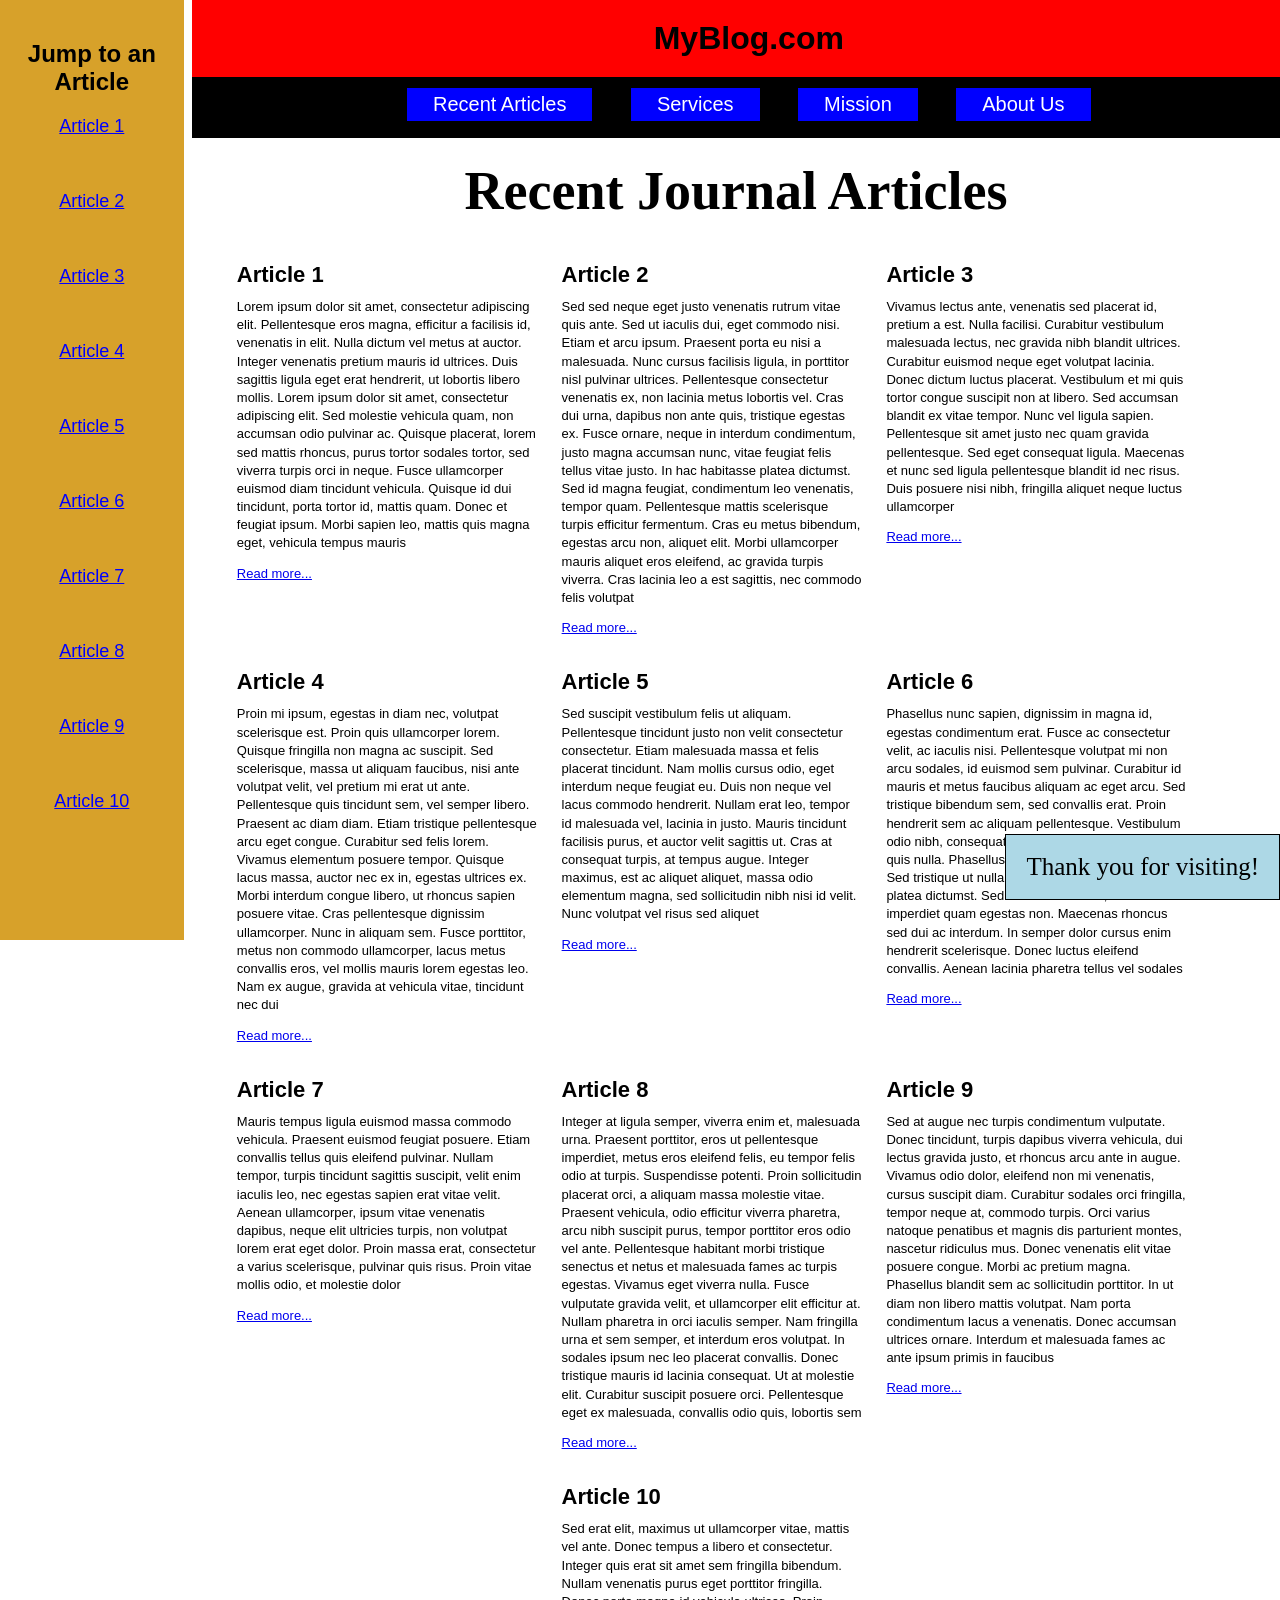
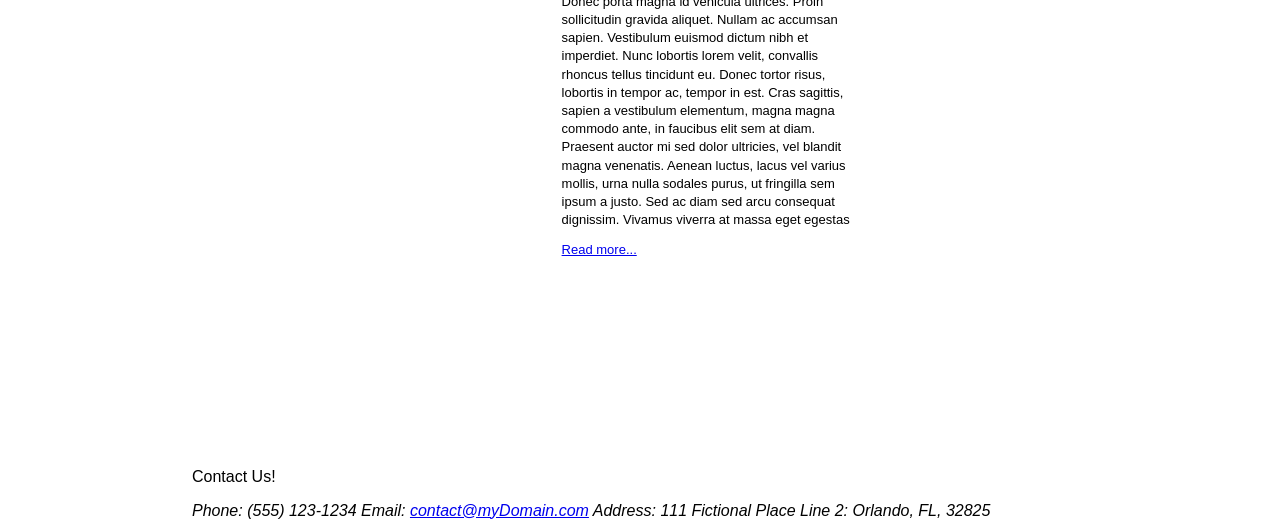
<file: index.html>
<!DOCTYPE html>
<html lang="en">
    <head>
        <link rel="stylesheet" href="CSSPositioning.css">
    </head>

    <body>
		<nav id="jumpMenu">
            <h2>Jump to an Article</h2>
            <a href="#a1">Article 1</a><br>
            <a href="#a2">Article 2</a><br>
            <a href="#a3">Article 3</a><br>
            <a href="#a4">Article 4</a><br>
            <a href="#a5">Article 5</a><br>
            <a href="#a6">Article 6</a><br>
            <a href="#a7">Article 7</a><br>
            <a href="#a8">Article 8</a><br>
            <a href="#a9">Article 9</a><br>
			<a href="#a10">Article 10</a>
        </nav>
		
        <main>		
		
			<header>
				<p>MyBlog.com</p>
				<nav>
					<button href="recent.html">Recent Articles</button>
					<button href="services.html">Services</button>
					<button href="mission.html">Mission</button>
					<button href="about.html">About Us</button>
				</nav>
			</header>
            
            <h1>Recent Journal Articles</h1>

            <div id="container">
                <article id="a1">
                    <h2>Article 1</h2>
                    <p>Lorem ipsum dolor sit amet, consectetur adipiscing elit. Pellentesque eros magna, efficitur a facilisis id, venenatis in elit. Nulla dictum vel metus at auctor. Integer venenatis pretium mauris id ultrices. Duis sagittis ligula eget erat hendrerit, ut lobortis libero mollis. Lorem ipsum dolor sit amet, consectetur adipiscing elit. Sed molestie vehicula quam, non accumsan odio pulvinar ac. Quisque placerat, lorem sed mattis rhoncus, purus tortor sodales tortor, sed viverra turpis orci in neque. Fusce ullamcorper euismod diam tincidunt vehicula. Quisque id dui tincidunt, porta tortor id, mattis quam. Donec et feugiat ipsum. Morbi sapien leo, mattis quis magna eget, vehicula tempus mauris</p>
                    <p><a href="#">Read more...</a></p>
                </article>

                <article id="a2">
                    <h2>Article 2</h2>
                    <p>Sed sed neque eget justo venenatis rutrum vitae quis ante. Sed ut iaculis dui, eget commodo nisi. Etiam et arcu ipsum. Praesent porta eu nisi a malesuada. Nunc cursus facilisis ligula, in porttitor nisl pulvinar ultrices. Pellentesque consectetur venenatis ex, non lacinia metus lobortis vel. Cras dui urna, dapibus non ante quis, tristique egestas ex. Fusce ornare, neque in interdum condimentum, justo magna accumsan nunc, vitae feugiat felis tellus vitae justo. In hac habitasse platea dictumst. Sed id magna feugiat, condimentum leo venenatis, tempor quam. Pellentesque mattis scelerisque turpis efficitur fermentum. Cras eu metus bibendum, egestas arcu non, aliquet elit. Morbi ullamcorper mauris aliquet eros eleifend, ac gravida turpis viverra. Cras lacinia leo a est sagittis, nec commodo felis volutpat</p>
                    <p><a href="#">Read more...</a></p>
                </article>

                <article id="a3">
                    <h2>Article 3</h2>
                    <p>Vivamus lectus ante, venenatis sed placerat id, pretium a est. Nulla facilisi. Curabitur vestibulum malesuada lectus, nec gravida nibh blandit ultrices. Curabitur euismod neque eget volutpat lacinia. Donec dictum luctus placerat. Vestibulum et mi quis tortor congue suscipit non at libero. Sed accumsan blandit ex vitae tempor. Nunc vel ligula sapien. Pellentesque sit amet justo nec quam gravida pellentesque. Sed eget consequat ligula. Maecenas et nunc sed ligula pellentesque blandit id nec risus. Duis posuere nisi nibh, fringilla aliquet neque luctus ullamcorper</p>
                    <p><a href="#">Read more...</a></p>
                </article>

                <article id="a4">
                    <h2>Article 4</h2>
                    <p>Proin mi ipsum, egestas in diam nec, volutpat scelerisque est. Proin quis ullamcorper lorem. Quisque fringilla non magna ac suscipit. Sed scelerisque, massa ut aliquam faucibus, nisi ante volutpat velit, vel pretium mi erat ut ante. Pellentesque quis tincidunt sem, vel semper libero. Praesent ac diam diam. Etiam tristique pellentesque arcu eget congue. Curabitur sed felis lorem. Vivamus elementum posuere tempor. Quisque lacus massa, auctor nec ex in, egestas ultrices ex. Morbi interdum congue libero, ut rhoncus sapien posuere vitae. Cras pellentesque dignissim ullamcorper. Nunc in aliquam sem. Fusce porttitor, metus non commodo ullamcorper, lacus metus convallis eros, vel mollis mauris lorem egestas leo. Nam ex augue, gravida at vehicula vitae, tincidunt nec dui</p>
                    <p><a href="#">Read more...</a></p>
                </article>

                <article id="a5">
                    <h2>Article 5</h2>
                    <p>Sed suscipit vestibulum felis ut aliquam. Pellentesque tincidunt justo non velit consectetur consectetur. Etiam malesuada massa et felis placerat tincidunt. Nam mollis cursus odio, eget interdum neque feugiat eu. Duis non neque vel lacus commodo hendrerit. Nullam erat leo, tempor id malesuada vel, lacinia in justo. Mauris tincidunt facilisis purus, et auctor velit sagittis ut. Cras at consequat turpis, at tempus augue. Integer maximus, est ac aliquet aliquet, massa odio elementum magna, sed sollicitudin nibh nisi id velit. Nunc volutpat vel risus sed aliquet</p>
                    <p><a href="#">Read more...</a></p>
                </article>

                <article id="a6">
                    <h2>Article 6</h2>
                    <p>Phasellus nunc sapien, dignissim in magna id, egestas condimentum erat. Fusce ac consectetur velit, ac iaculis nisi. Pellentesque volutpat mi non arcu sodales, id euismod sem pulvinar. Curabitur id mauris et metus faucibus aliquam ac eget arcu. Sed tristique bibendum sem, sed convallis erat. Proin hendrerit sem ac aliquam pellentesque. Vestibulum odio nibh, consequat pharetra laoreet eu, fringilla quis nulla. Phasellus scelerisque ultrices aliquam. Sed tristique ut nulla at molestie. In hac habitasse platea dictumst. Sed facilisis sem erat, malesuada imperdiet quam egestas non. Maecenas rhoncus sed dui ac interdum. In semper dolor cursus enim hendrerit scelerisque. Donec luctus eleifend convallis. Aenean lacinia pharetra tellus vel sodales</p>
                    <p><a href="#">Read more...</a></p>
                </article>

                <article id="a7">
                    <h2>Article 7</h2>
                    <p>Mauris tempus ligula euismod massa commodo vehicula. Praesent euismod feugiat posuere. Etiam convallis tellus quis eleifend pulvinar. Nullam tempor, turpis tincidunt sagittis suscipit, velit enim iaculis leo, nec egestas sapien erat vitae velit. Aenean ullamcorper, ipsum vitae venenatis dapibus, neque elit ultricies turpis, non volutpat lorem erat eget dolor. Proin massa erat, consectetur a varius scelerisque, pulvinar quis risus. Proin vitae mollis odio, et molestie dolor</p>
                    <p><a href="#">Read more...</a></p>
                </article>

                <article id="a8">
                    <h2>Article 8</h2>
                    <p>Integer at ligula semper, viverra enim et, malesuada urna. Praesent porttitor, eros ut pellentesque imperdiet, metus eros eleifend felis, eu tempor felis odio at turpis. Suspendisse potenti. Proin sollicitudin placerat orci, a aliquam massa molestie vitae. Praesent vehicula, odio efficitur viverra pharetra, arcu nibh suscipit purus, tempor porttitor eros odio vel ante. Pellentesque habitant morbi tristique senectus et netus et malesuada fames ac turpis egestas. Vivamus eget viverra nulla. Fusce vulputate gravida velit, et ullamcorper elit efficitur at. Nullam pharetra in orci iaculis semper. Nam fringilla urna et sem semper, et interdum eros volutpat. In sodales ipsum nec leo placerat convallis. Donec tristique mauris id lacinia consequat. Ut at molestie elit. Curabitur suscipit posuere orci. Pellentesque eget ex malesuada, convallis odio quis, lobortis sem</p>
                    <p><a href="#">Read more...</a></p>
                </article>

                <article id="a9">
                    <h2>Article 9</h2>
                    <p>Sed at augue nec turpis condimentum vulputate. Donec tincidunt, turpis dapibus viverra vehicula, dui lectus gravida justo, et rhoncus arcu ante in augue. Vivamus odio dolor, eleifend non mi venenatis, cursus suscipit diam. Curabitur sodales orci fringilla, tempor neque at, commodo turpis. Orci varius natoque penatibus et magnis dis parturient montes, nascetur ridiculus mus. Donec venenatis elit vitae posuere congue. Morbi ac pretium magna. Phasellus blandit sem ac sollicitudin porttitor. In ut diam non libero mattis volutpat. Nam porta condimentum lacus a venenatis. Donec accumsan ultrices ornare. Interdum et malesuada fames ac ante ipsum primis in faucibus</p>
                    <p><a href="#">Read more...</a></p>
                </article>

                <article id="a10">
                    <h2>Article 10</h2>
                    <p>Sed erat elit, maximus ut ullamcorper vitae, mattis vel ante. Donec tempus a libero et consectetur. Integer quis erat sit amet sem fringilla bibendum. Nullam venenatis purus eget porttitor fringilla. Donec porta magna id vehicula ultrices. Proin sollicitudin gravida aliquet. Nullam ac accumsan sapien. Vestibulum euismod dictum nibh et imperdiet. Nunc lobortis lorem velit, convallis rhoncus tellus tincidunt eu. Donec tortor risus, lobortis in tempor ac, tempor in est. Cras sagittis, sapien a vestibulum elementum, magna magna commodo ante, in faucibus elit sem at diam. Praesent auctor mi sed dolor ultricies, vel blandit magna venenatis. Aenean luctus, lacus vel varius mollis, urna nulla sodales purus, ut fringilla sem ipsum a justo. Sed ac diam sed arcu consequat dignissim. Vivamus viverra at massa eget egestas</p>
                    <p><a href="#">Read more...</a></p>
                </article>
            </div>
			
			<p id="thanks">Thank you for visiting!</p>

            <footer>
                <p>Contact Us!</p>
                <address>
                    <div>
                        <span>Phone:</span> <span>(555) 123-1234</span>
                        <span>Email:</span> </span><a href="#">contact@myDomain.com</a></span>
                        <span>Address:</span> <span>111 Fictional Place</span>
                        <span>Line 2:</span> <span>Orlando, FL, 32825</span>
                    </div>
                </address>
				
            </footer>
        </main>
    </body>

</html>
</file>
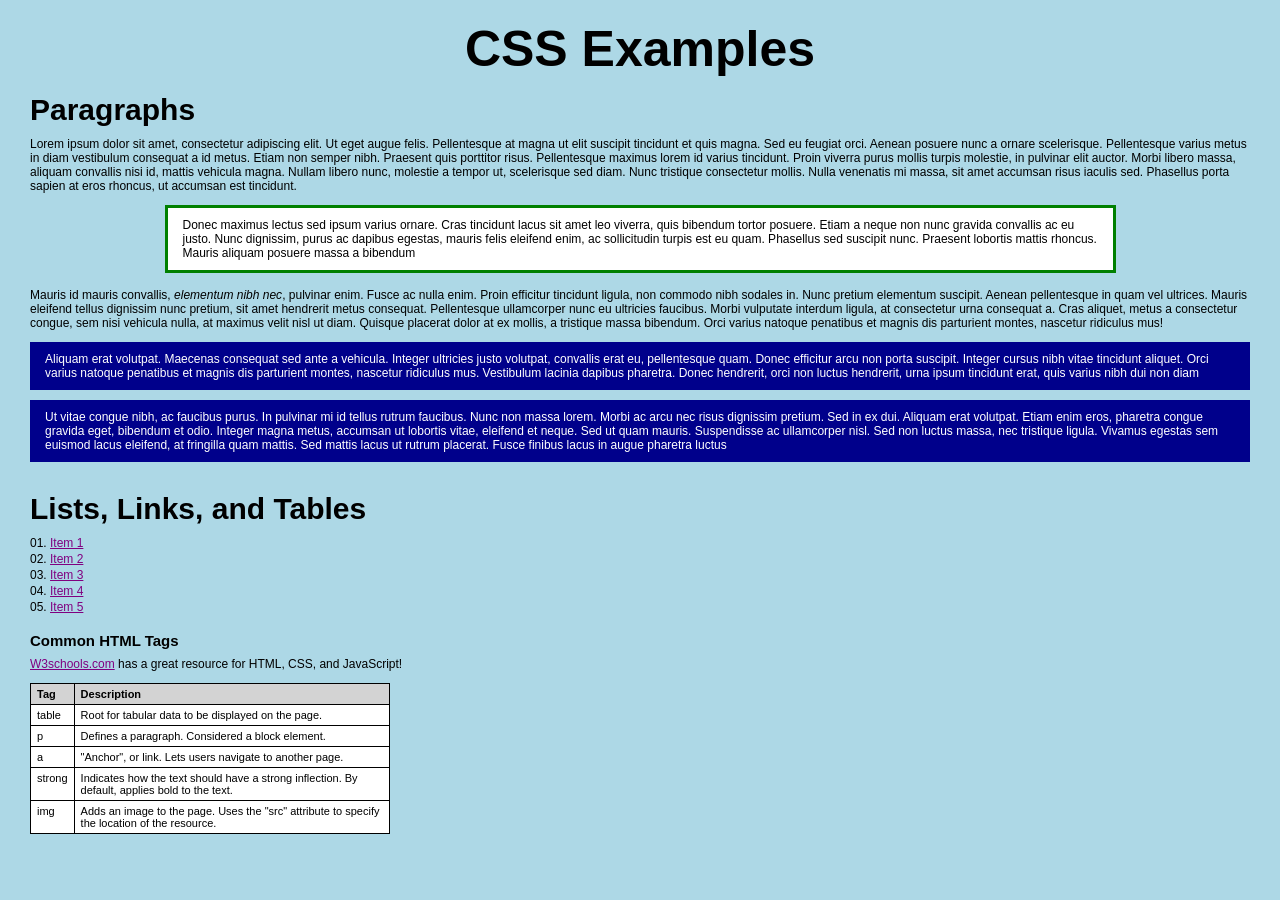
<file: 5_CSS1-1.html>
<!DOCTYPE html>

<html lang="en">
	<head>
		<title>CSS Examples</title>
		<link rel="stylesheet" href="5_css1.css">
	</head>
	
	<body>
		<h1>CSS Examples</h1>
		
		<article>
		<h2>Paragraphs</h2>
			<section>
				<p>Lorem ipsum dolor sit amet, consectetur adipiscing elit. Ut eget augue felis. Pellentesque at magna ut elit suscipit tincidunt et quis magna. Sed eu feugiat orci. Aenean posuere nunc a ornare scelerisque. Pellentesque varius metus in diam vestibulum consequat a id metus. Etiam non semper nibh. Praesent quis porttitor risus. Pellentesque maximus lorem id varius tincidunt. Proin viverra purus mollis turpis molestie, in pulvinar elit auctor. Morbi libero massa, aliquam convallis nisi id, mattis vehicula magna. Nullam libero nunc, molestie a tempor ut, scelerisque sed diam. Nunc tristique consectetur mollis. Nulla venenatis mi massa, sit amet accumsan risus iaculis sed. Phasellus porta sapien at eros rhoncus, ut accumsan est tincidunt.</p>
				<p id="paragraph2">Donec maximus lectus sed ipsum varius ornare. Cras tincidunt lacus sit amet leo viverra, quis bibendum tortor posuere. Etiam a neque non nunc gravida convallis ac eu justo. Nunc dignissim, purus ac dapibus egestas, mauris felis eleifend enim, ac sollicitudin turpis est eu quam. Phasellus sed suscipit nunc. Praesent lobortis mattis rhoncus. Mauris aliquam posuere massa a bibendum</p>
			</section>
			<section>
				<p>Mauris id mauris convallis, <em>elementum nibh nec</em>, pulvinar enim. Fusce ac nulla enim. Proin efficitur tincidunt ligula, non commodo nibh sodales in. Nunc pretium elementum suscipit. Aenean pellentesque in quam vel ultrices. Mauris eleifend tellus dignissim nunc pretium, sit amet hendrerit metus consequat. Pellentesque ullamcorper nunc eu ultricies faucibus. Morbi vulputate interdum ligula, at consectetur urna consequat a. Cras aliquet, metus a consectetur congue, sem nisi vehicula nulla, at maximus velit nisl ut diam. Quisque placerat dolor at ex mollis, a tristique massa bibendum. Orci varius natoque penatibus et magnis dis parturient montes, nascetur ridiculus mus!</p>
				<p class="blue">Aliquam erat volutpat. Maecenas consequat sed ante a vehicula. Integer ultricies justo volutpat, convallis erat eu, pellentesque quam. Donec efficitur arcu non porta suscipit. Integer cursus nibh vitae tincidunt aliquet. Orci varius natoque penatibus et magnis dis parturient montes, nascetur ridiculus mus. Vestibulum lacinia dapibus pharetra. Donec hendrerit, orci non luctus hendrerit, urna ipsum tincidunt erat, quis varius nibh dui non diam</p>
				<p class="blue">Ut vitae congue nibh, ac faucibus purus. In pulvinar mi id tellus rutrum faucibus. Nunc non massa lorem. Morbi ac arcu nec risus dignissim pretium. Sed in ex dui. Aliquam erat volutpat. Etiam enim eros, pharetra congue gravida eget, bibendum et odio. Integer magna metus, accumsan ut lobortis vitae, eleifend et neque. Sed ut quam mauris. Suspendisse ac ullamcorper nisl. Sed non luctus massa, nec tristique ligula. Vivamus egestas sem euismod lacus eleifend, at fringilla quam mattis. Sed mattis lacus ut rutrum placerat. Fusce finibus lacus in augue pharetra luctus</p>
			</section>
		</article>
		
		<article>
			<h2>Lists, Links, and Tables</h2>
			<ol>
				<li><a href="#">Item 1</a></li>
				<li><a href="#">Item 2</a></li>
				<li><a href="#">Item 3</a></li>
				<li><a href="#">Item 4</a></li>
				<li><a href="#">Item 5</a></li>
			</ol>
			
			<section>
				<h3>Common HTML Tags</h3>
				
				<p><a href="http://www.w3schools.com" target="_blank">W3schools.com</a> has a great resource for HTML, CSS, and JavaScript!</p>
				
				<table>
					<tr>
						<th>Tag</th><th>Description</th>
					</tr>
					<tr>
						<td>table</td><td>Root for tabular data to be displayed on the page.</td>
					</tr>
					<tr>
						<td>p</td><td>Defines a paragraph.  Considered a block element.</td>
					</tr>
					<tr>
						<td>a</td><td>"Anchor", or link.  Lets users navigate to another page.</td>
					</tr>
					<tr>
						<td>strong</td><td>Indicates how the text should have a strong inflection.  By default, applies bold to the text.</td>
					</tr>
					<tr>
						<td>img</td><td>Adds an image to the page.  Uses the "src" attribute to specify the location of the resource.</td>
					</tr>
				</table>
			</section>
			
		</article>
	</body>
</html>
</file>
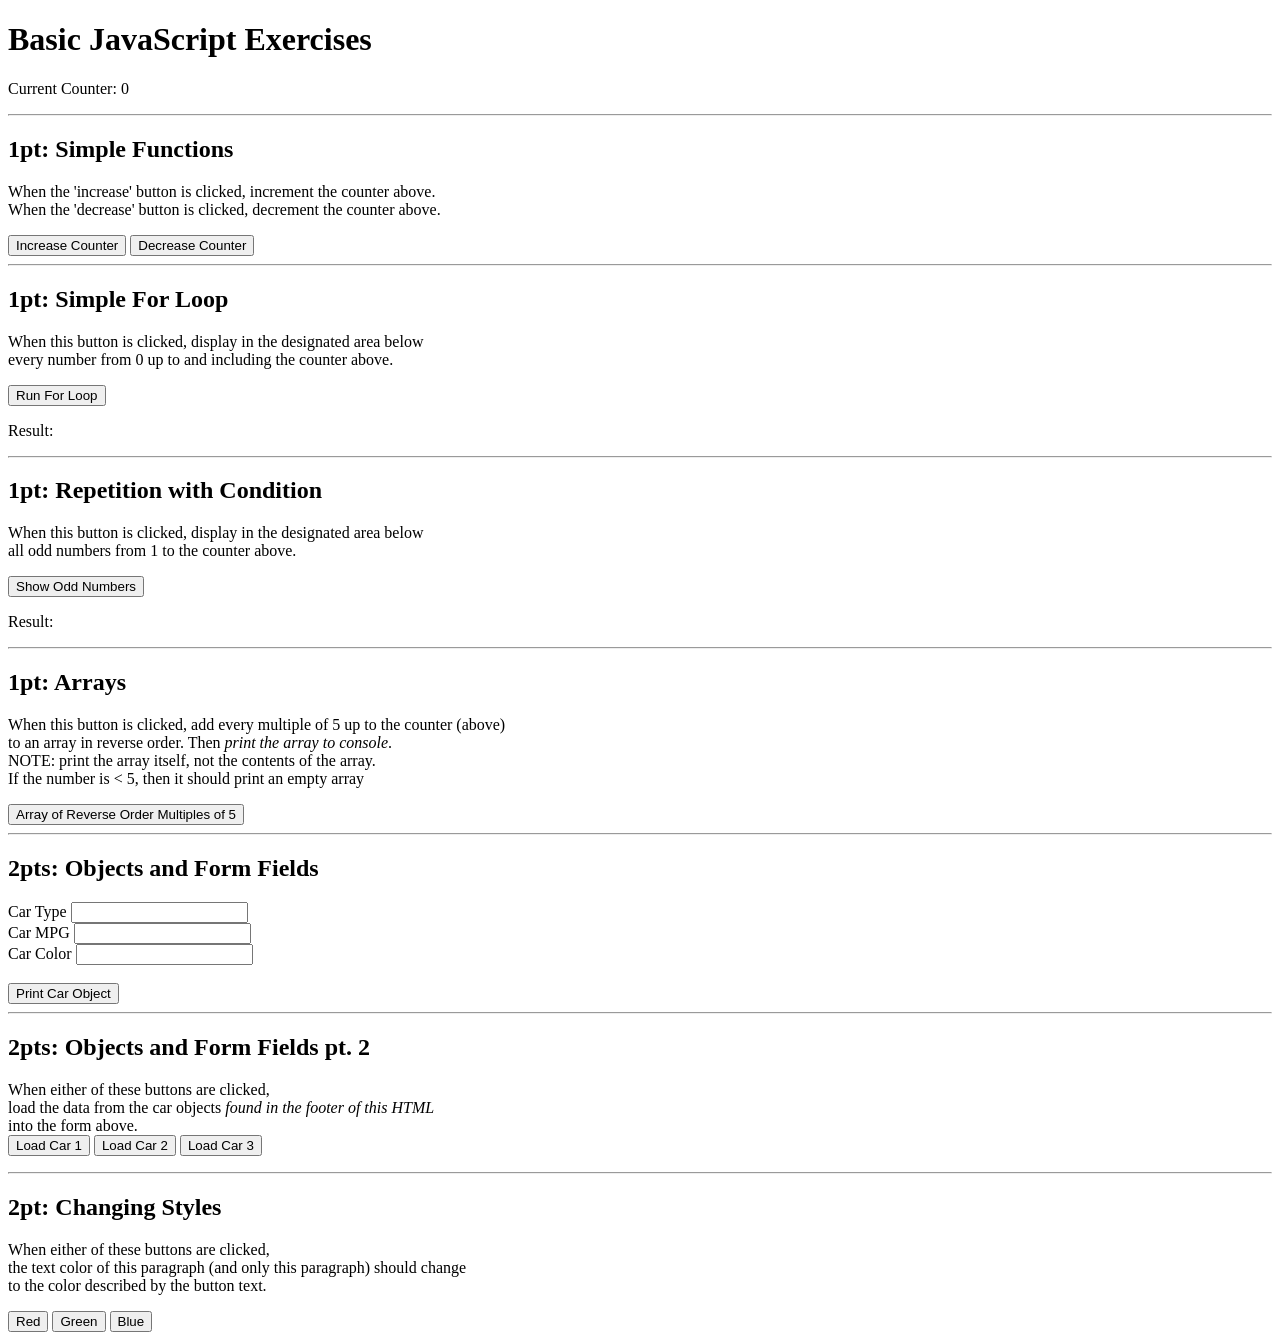
<file: BasicJavaScript.html>
<!DOCTYPE html>

<html lang="en">
	<head>
		<title>Basic JavaScript Exercises</title>
		<!-- change the src value to use your own script -->
		<script src="basicscript.js">
		</script>
	</head>
	
	
	<body>
		<h1>Basic JavaScript Exercises</h1>

		<p>Current Counter: <span id="counter">0</span></p>
		
		<hr>
		
		<h2>1pt: Simple Functions</h2>
		<p>When the 'increase' button is clicked, increment the counter above.<br>
			When the 'decrease' button is clicked, decrement the counter above.</p>
		<button onclick="tickUp()">Increase Counter</button>
		<button onclick="tickDown()">Decrease Counter</button>
		
		<hr>
		
		<h2>1pt: Simple For Loop</h2>
		<p>When this button is clicked, display in the designated area below<br>
		every number from 0 up to and including the counter above.</p>
		<button onclick="runForLoop()">Run For Loop</button>
		
		<p>Result: <span id="forLoopResult"></span></p>
		
		<hr>
		
		<h2>1pt: Repetition with Condition</h2>
		<p>When this button is clicked, display in the designated area below<br>
		all odd numbers from 1 to the counter above.</p>
		<button onclick="showOddNumbers()">Show Odd Numbers</button>
		
		<p>Result: <span id="oddNumberResult"></span></p>
		
		<hr>
		
		<h2>1pt: Arrays</h2>
		<p>When this button is clicked, add every multiple of 5 up to the counter (above)<br>
		to an array in reverse order.  Then <em>print the array to console</em>.<br>
		NOTE: print the array itself, not the contents of the array.<br>
		If the number is &lt; 5, then it should print an empty array</p>
		<button onclick="addMultiplesToArray()">Array of Reverse Order Multiples of 5</button>
		
		<hr>
		
		<h2>2pts: Objects and Form Fields</h2>
		<label for="carType">Car Type</label> <input id="carType" type="text"><br>
		<label for="carMPG">Car MPG</label> <input id="carMPG" type="text"><br>
		<label for="carColor">Car Color</label> <input id="carColor" type="text"><br>
		<br>
		
		<button type="button" onclick="printCarObject()">Print Car Object</button>
		
		<hr>
		
		<h2>2pts: Objects and Form Fields pt. 2</h2>
		<p>When either of these buttons are clicked,<br>
		load the data from the car objects <em>found in the footer of this HTML</em><br>
		into the form above.<br>
		<button type="button" onclick="loadCar(1)">Load Car 1</button>
		<button type="button" onclick="loadCar(2)">Load Car 2</button>
		<button type="button" onclick="loadCar(3)">Load Car 3</button>
		
		<hr>
		
		<h2>2pt: Changing Styles</h2>
		<p id="styleParagraph">When either of these buttons are clicked,<br>
		the text color of this paragraph (and only this paragraph) should change<br>
		to the color described by the button text.</p>
		
		<button type="button" onclick="changeColor(1)">Red</button>
		<button type="button" onclick="changeColor(2)">Green</button>
		<button type="button" onclick="changeColor(3)">Blue</button>
	
	
		<footer>
			<script>
				let carObject1 = {cType: "sedan", cMPG: "32", cColor: "blue"};
				let carObject2 = {cType: "truck", cMPG: "28", cColor: "red"};
				let carObject3 = {cType: "van", cMPG: "30", cColor: "green"};
			</script>
		</footer>
	</body>
	
	
</html>
</file>
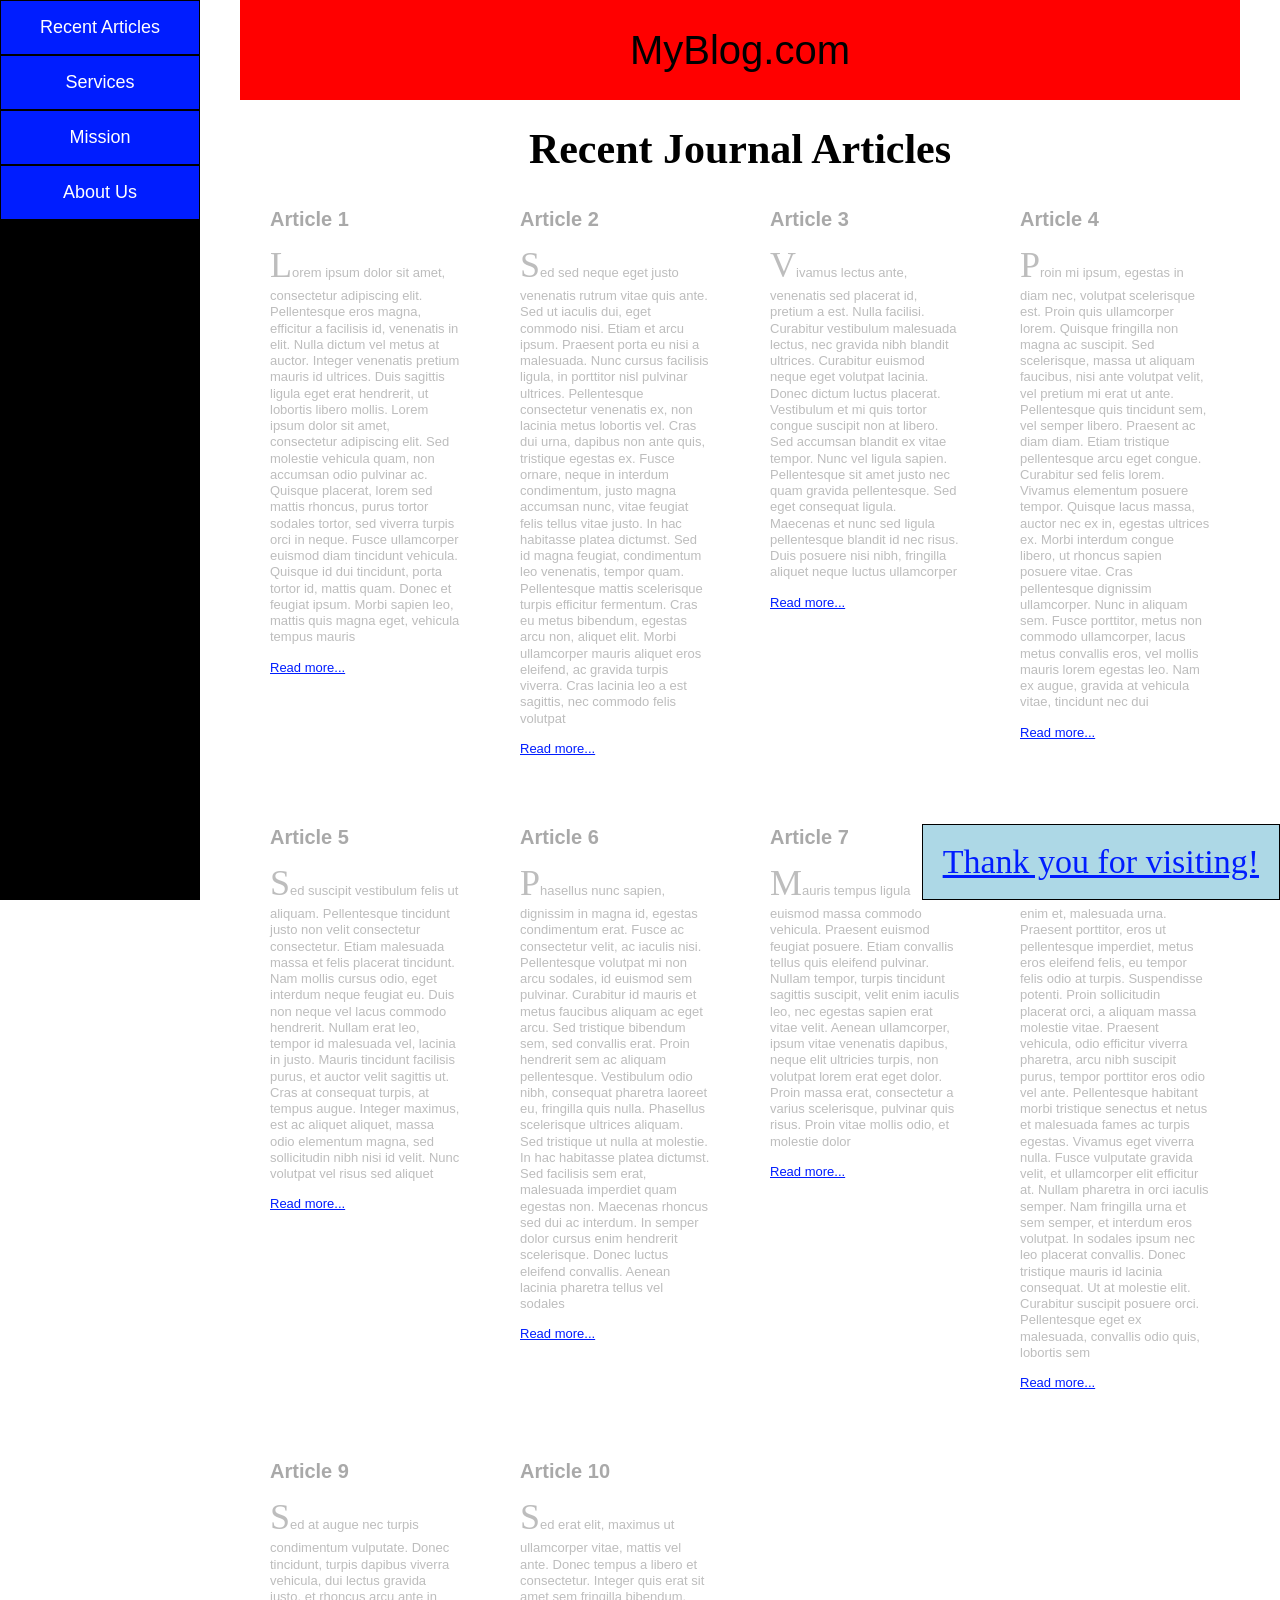
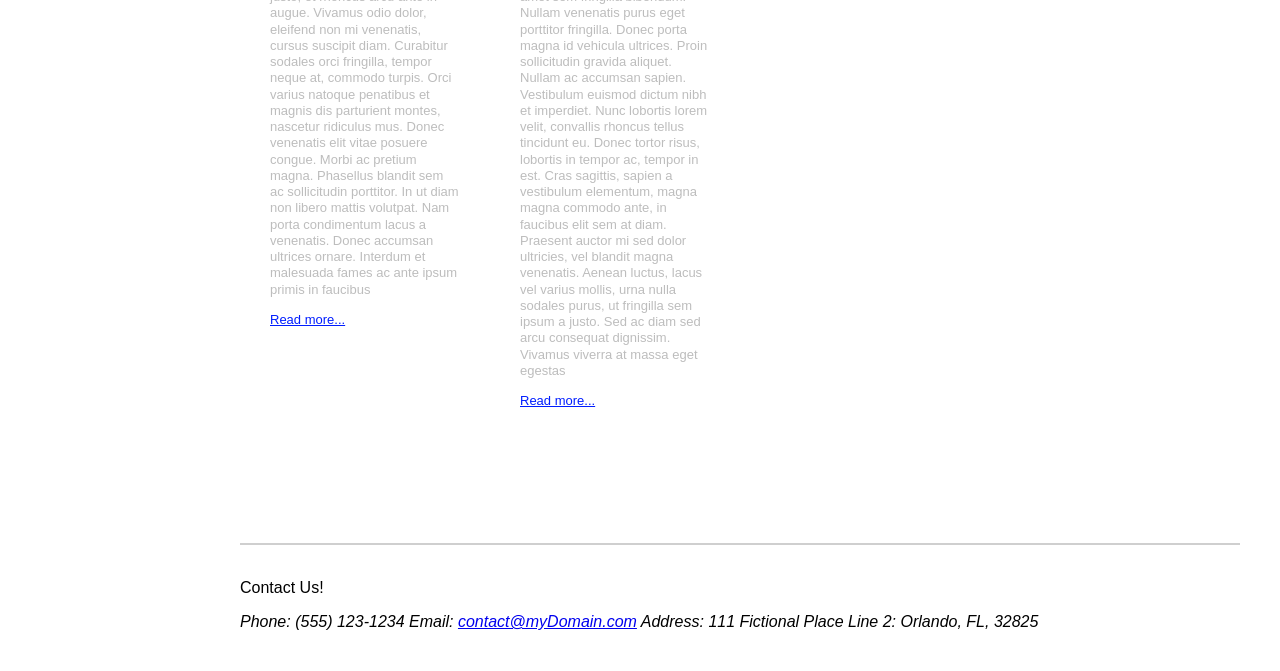
<file: CSSTransitionsAndSelectors.html>
<!DOCTYPE html>
<html lang="en">
    <head>
        <link rel="stylesheet" href="7_transition.css">
    </head>

    <body>
		
		<nav id="menuItems">
			<button id="recentArticles" href="recent.html">Recent Articles</button>
			
			<ul id="jumpMenu">
				<li><a href="#a1">Article 1</a></li>
				<li><a href="#a2">Article 2</a></li>
				<li><a href="#a3">Article 3</a></li>
				<li><a href="#a4">Article 4</a></li>
				<li><a href="#a5">Article 5</a></li>
				<li><a href="#a6">Article 6</a></li>
				<li><a href="#a7">Article 7</a></li>
				<li><a href="#a8">Article 8</a></li>
				<li><a href="#a9">Article 9</a></li>
				<li><a href="#a10">Article 10</a></li>
			</ul>
		
			<button href="services.html">Services</button>
			<button href="mission.html">Mission</button>
			<button href="about.html">About Us</button>
		</nav>
		
        <main>
		
			<header>
				<p>MyBlog.com</p>
			</header>
            
            <h1>Recent Journal Articles</h1>

            <div id="container">
                <article id="a1">
                    <h2>Article 1</h2>
                    <p>Lorem ipsum dolor sit amet, consectetur adipiscing elit. Pellentesque eros magna, efficitur a facilisis id, venenatis in elit. Nulla dictum vel metus at auctor. Integer venenatis pretium mauris id ultrices. Duis sagittis ligula eget erat hendrerit, ut lobortis libero mollis. Lorem ipsum dolor sit amet, consectetur adipiscing elit. Sed molestie vehicula quam, non accumsan odio pulvinar ac. Quisque placerat, lorem sed mattis rhoncus, purus tortor sodales tortor, sed viverra turpis orci in neque. Fusce ullamcorper euismod diam tincidunt vehicula. Quisque id dui tincidunt, porta tortor id, mattis quam. Donec et feugiat ipsum. Morbi sapien leo, mattis quis magna eget, vehicula tempus mauris</p>
                    <p><a href="http://www.google.com">Read more...</a></p>
                </article>

                <article id="a2">
                    <h2>Article 2</h2>
                    <p>Sed sed neque eget justo venenatis rutrum vitae quis ante. Sed ut iaculis dui, eget commodo nisi. Etiam et arcu ipsum. Praesent porta eu nisi a malesuada. Nunc cursus facilisis ligula, in porttitor nisl pulvinar ultrices. Pellentesque consectetur venenatis ex, non lacinia metus lobortis vel. Cras dui urna, dapibus non ante quis, tristique egestas ex. Fusce ornare, neque in interdum condimentum, justo magna accumsan nunc, vitae feugiat felis tellus vitae justo. In hac habitasse platea dictumst. Sed id magna feugiat, condimentum leo venenatis, tempor quam. Pellentesque mattis scelerisque turpis efficitur fermentum. Cras eu metus bibendum, egestas arcu non, aliquet elit. Morbi ullamcorper mauris aliquet eros eleifend, ac gravida turpis viverra. Cras lacinia leo a est sagittis, nec commodo felis volutpat</p>
                    <p><a href="http://www.google.com">Read more...</a></p>
                </article>

                <article id="a3">
                    <h2>Article 3</h2>
                    <p>Vivamus lectus ante, venenatis sed placerat id, pretium a est. Nulla facilisi. Curabitur vestibulum malesuada lectus, nec gravida nibh blandit ultrices. Curabitur euismod neque eget volutpat lacinia. Donec dictum luctus placerat. Vestibulum et mi quis tortor congue suscipit non at libero. Sed accumsan blandit ex vitae tempor. Nunc vel ligula sapien. Pellentesque sit amet justo nec quam gravida pellentesque. Sed eget consequat ligula. Maecenas et nunc sed ligula pellentesque blandit id nec risus. Duis posuere nisi nibh, fringilla aliquet neque luctus ullamcorper</p>
                    <p><a href="http://www.google.com">Read more...</a></p>
                </article>

                <article id="a4">
                    <h2>Article 4</h2>
                    <p>Proin mi ipsum, egestas in diam nec, volutpat scelerisque est. Proin quis ullamcorper lorem. Quisque fringilla non magna ac suscipit. Sed scelerisque, massa ut aliquam faucibus, nisi ante volutpat velit, vel pretium mi erat ut ante. Pellentesque quis tincidunt sem, vel semper libero. Praesent ac diam diam. Etiam tristique pellentesque arcu eget congue. Curabitur sed felis lorem. Vivamus elementum posuere tempor. Quisque lacus massa, auctor nec ex in, egestas ultrices ex. Morbi interdum congue libero, ut rhoncus sapien posuere vitae. Cras pellentesque dignissim ullamcorper. Nunc in aliquam sem. Fusce porttitor, metus non commodo ullamcorper, lacus metus convallis eros, vel mollis mauris lorem egestas leo. Nam ex augue, gravida at vehicula vitae, tincidunt nec dui</p>
                    <p><a href="http://www.google.com">Read more...</a></p>
                </article>

                <article id="a5">
                    <h2>Article 5</h2>
                    <p>Sed suscipit vestibulum felis ut aliquam. Pellentesque tincidunt justo non velit consectetur consectetur. Etiam malesuada massa et felis placerat tincidunt. Nam mollis cursus odio, eget interdum neque feugiat eu. Duis non neque vel lacus commodo hendrerit. Nullam erat leo, tempor id malesuada vel, lacinia in justo. Mauris tincidunt facilisis purus, et auctor velit sagittis ut. Cras at consequat turpis, at tempus augue. Integer maximus, est ac aliquet aliquet, massa odio elementum magna, sed sollicitudin nibh nisi id velit. Nunc volutpat vel risus sed aliquet</p>
                    <p><a href="http://www.google.com">Read more...</a></p>
                </article>

                <article id="a6">
                    <h2>Article 6</h2>
                    <p>Phasellus nunc sapien, dignissim in magna id, egestas condimentum erat. Fusce ac consectetur velit, ac iaculis nisi. Pellentesque volutpat mi non arcu sodales, id euismod sem pulvinar. Curabitur id mauris et metus faucibus aliquam ac eget arcu. Sed tristique bibendum sem, sed convallis erat. Proin hendrerit sem ac aliquam pellentesque. Vestibulum odio nibh, consequat pharetra laoreet eu, fringilla quis nulla. Phasellus scelerisque ultrices aliquam. Sed tristique ut nulla at molestie. In hac habitasse platea dictumst. Sed facilisis sem erat, malesuada imperdiet quam egestas non. Maecenas rhoncus sed dui ac interdum. In semper dolor cursus enim hendrerit scelerisque. Donec luctus eleifend convallis. Aenean lacinia pharetra tellus vel sodales</p>
                    <p><a href="http://www.google.com">Read more...</a></p>
                </article>

                <article id="a7">
                    <h2>Article 7</h2>
                    <p>Mauris tempus ligula euismod massa commodo vehicula. Praesent euismod feugiat posuere. Etiam convallis tellus quis eleifend pulvinar. Nullam tempor, turpis tincidunt sagittis suscipit, velit enim iaculis leo, nec egestas sapien erat vitae velit. Aenean ullamcorper, ipsum vitae venenatis dapibus, neque elit ultricies turpis, non volutpat lorem erat eget dolor. Proin massa erat, consectetur a varius scelerisque, pulvinar quis risus. Proin vitae mollis odio, et molestie dolor</p>
                    <p><a href="http://www.google.com">Read more...</a></p>
                </article>

                <article id="a8">
                    <h2>Article 8</h2>
                    <p>Integer at ligula semper, viverra enim et, malesuada urna. Praesent porttitor, eros ut pellentesque imperdiet, metus eros eleifend felis, eu tempor felis odio at turpis. Suspendisse potenti. Proin sollicitudin placerat orci, a aliquam massa molestie vitae. Praesent vehicula, odio efficitur viverra pharetra, arcu nibh suscipit purus, tempor porttitor eros odio vel ante. Pellentesque habitant morbi tristique senectus et netus et malesuada fames ac turpis egestas. Vivamus eget viverra nulla. Fusce vulputate gravida velit, et ullamcorper elit efficitur at. Nullam pharetra in orci iaculis semper. Nam fringilla urna et sem semper, et interdum eros volutpat. In sodales ipsum nec leo placerat convallis. Donec tristique mauris id lacinia consequat. Ut at molestie elit. Curabitur suscipit posuere orci. Pellentesque eget ex malesuada, convallis odio quis, lobortis sem</p>
                    <p><a href="http://www.google.com">Read more...</a></p>
                </article>

                <article id="a9">
                    <h2>Article 9</h2>
                    <p>Sed at augue nec turpis condimentum vulputate. Donec tincidunt, turpis dapibus viverra vehicula, dui lectus gravida justo, et rhoncus arcu ante in augue. Vivamus odio dolor, eleifend non mi venenatis, cursus suscipit diam. Curabitur sodales orci fringilla, tempor neque at, commodo turpis. Orci varius natoque penatibus et magnis dis parturient montes, nascetur ridiculus mus. Donec venenatis elit vitae posuere congue. Morbi ac pretium magna. Phasellus blandit sem ac sollicitudin porttitor. In ut diam non libero mattis volutpat. Nam porta condimentum lacus a venenatis. Donec accumsan ultrices ornare. Interdum et malesuada fames ac ante ipsum primis in faucibus</p>
                    <p><a href="http://www.google.com">Read more...</a></p>
                </article>

                <article id="a10">
                    <h2>Article 10</h2>
                    <p>Sed erat elit, maximus ut ullamcorper vitae, mattis vel ante. Donec tempus a libero et consectetur. Integer quis erat sit amet sem fringilla bibendum. Nullam venenatis purus eget porttitor fringilla. Donec porta magna id vehicula ultrices. Proin sollicitudin gravida aliquet. Nullam ac accumsan sapien. Vestibulum euismod dictum nibh et imperdiet. Nunc lobortis lorem velit, convallis rhoncus tellus tincidunt eu. Donec tortor risus, lobortis in tempor ac, tempor in est. Cras sagittis, sapien a vestibulum elementum, magna magna commodo ante, in faucibus elit sem at diam. Praesent auctor mi sed dolor ultricies, vel blandit magna venenatis. Aenean luctus, lacus vel varius mollis, urna nulla sodales purus, ut fringilla sem ipsum a justo. Sed ac diam sed arcu consequat dignissim. Vivamus viverra at massa eget egestas</p>
                    <p><a href="http://www.google.com">Read more...</a></p>
                </article>
            </div>
			
			<p id="thanks"><a href="#">Thank you for visiting!</a></p>

            <footer>
                <p>Contact Us!</p>
                <address>
                    <div>
                        <span>Phone:</span> <span>(555) 123-1234</span>
                        <span>Email:</span> </span><a href="#">contact@myDomain.com</a></span>
                        <span>Address:</span> <span>111 Fictional Place</span>
                        <span>Line 2:</span> <span>Orlando, FL, 32825</span>
                    </div>
                </address>
				
            </footer>
        </main>
    </body>

</html>
</file>
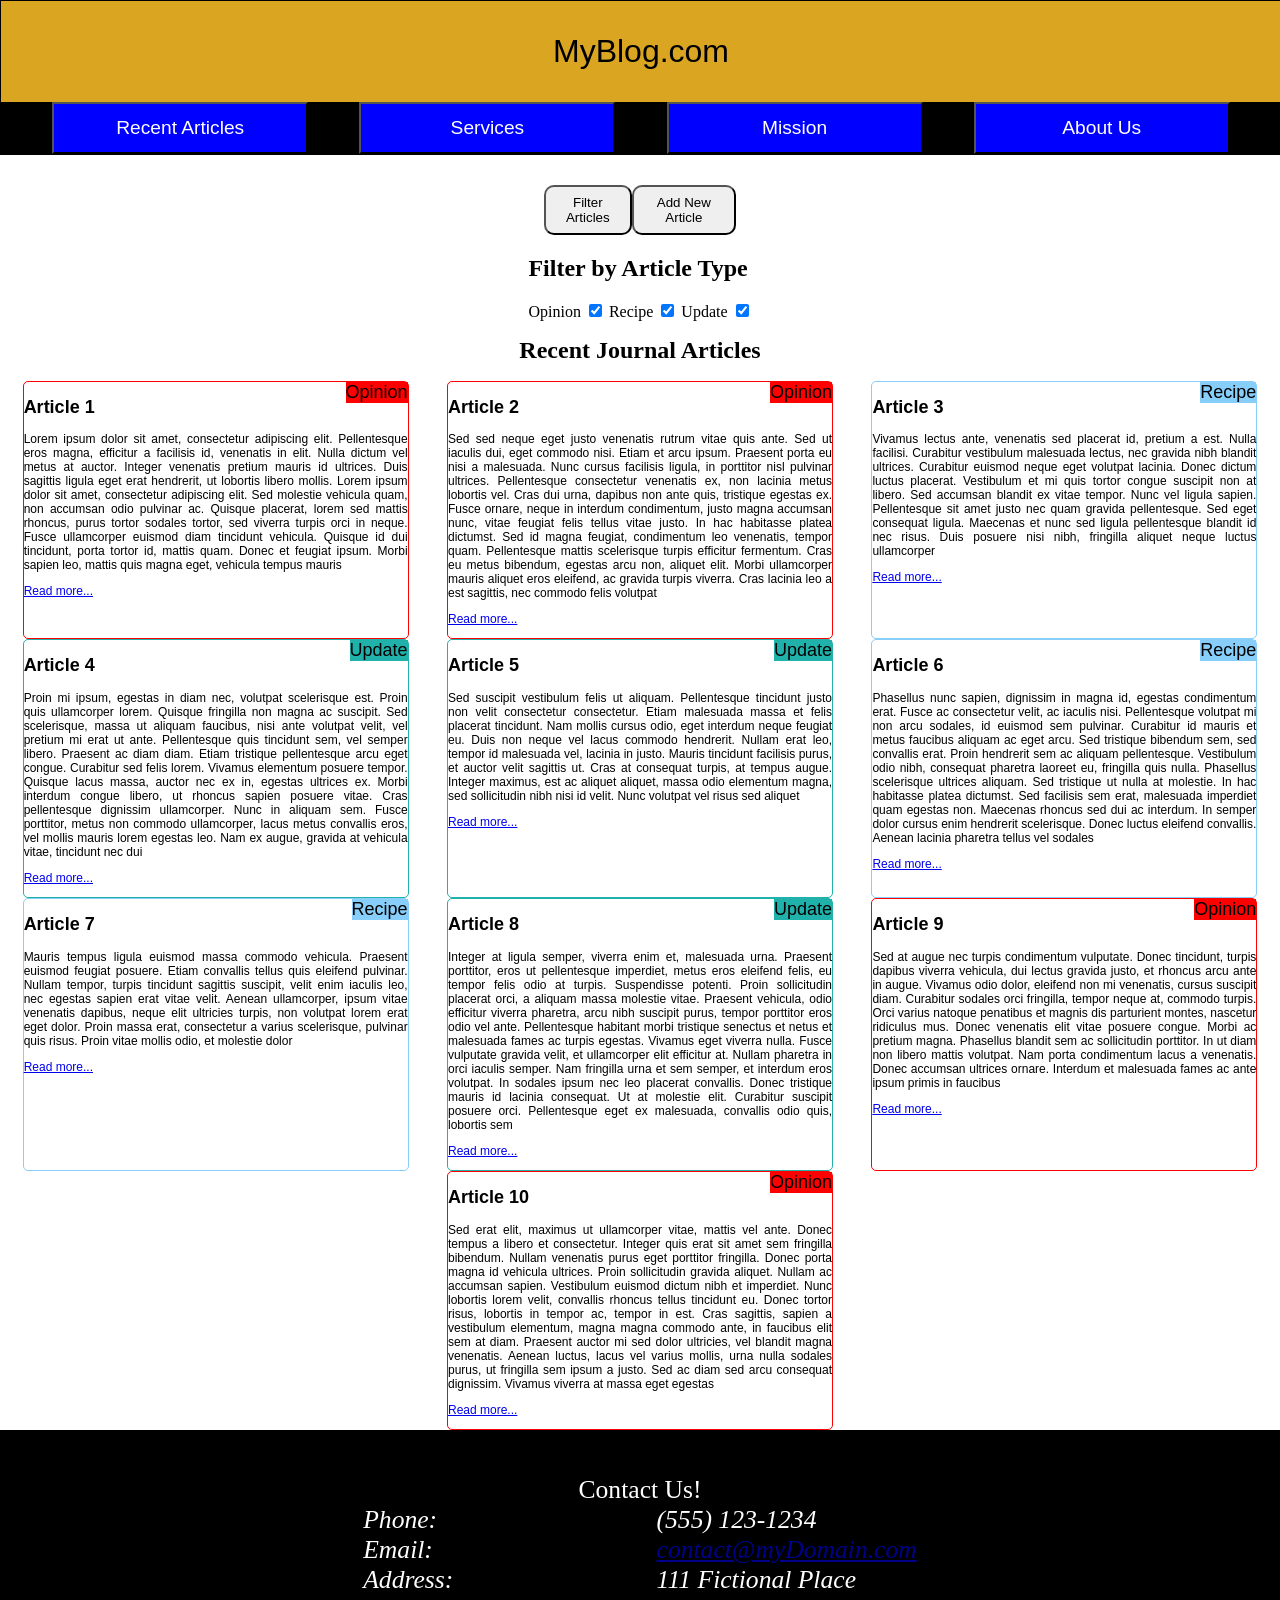
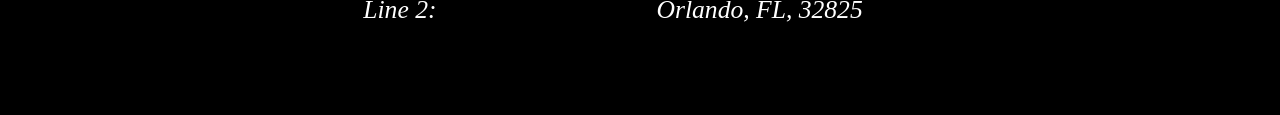
<file: DOMManipulation.html>
<!DOCTYPE html>
<html lang="en">
    <head>
        <title>Recent Journal Articles</title>
        <link rel="stylesheet" href="10_css.css">
        <meta name="viewport" content="width=device-width, initial-scale=1.0" />
		<script src="DM.js"></script>
    </head>

    <body>

        <header>
            <p>MyBlog.com</p>

            <nav>
                <button href="recent.html">Recent Articles</button>
                <button href="services.html">Services</button>
                <button href="mission.html">Mission</button>
                <button href="about.html">About Us</button>
            </nav>
        </header>

        <main>

            <div id="showArea">

                <div id="toggleButtons">
                    <button onclick="showFilter()" id="filterButton" type="button">Filter Articles</button>
                    <button onclick="showAddNew()" id="addButton" type="button">Add New Article</button>
                </div>


                <form id="newContent">
                    <h2 class="formRow">Add New Article</h2>

                    <div class="formRow">
                        <label for="inputHeader">Title: </label>
                        <input id="inputHeader" name="inputHeader" type="text">
                    </div>
                    
                    <div class="formRow">
                            <label>Type:</label>
                            <input name="articleType" id="opinionRadio" type="radio"> <label for="opinionRadio">Opinion</label>
                            <input name="articleType" id="recipeRadio" type="radio"> <label for="recipeRadio">Recipe</label>
                            <input name="articleType" id="lifeRadio" type="radio"> <label for="lifeRadio">Life Update</label>
                    </div>

                    <div class="formRow">
                        <label for="inputArticle">Text:</label>
                        <textarea id="inputArticle" name="inputArticle"></textarea>
                    </div>

                    <div class="formRow">
                        <button onclick="addNewArticle()" type="button">Add New Article</button>
                    </div>
                </form>

                <form id="filterContent">
                    <h2>Filter by Article Type</h2>
                    <label for="opinionCheckbox">Opinion</label>
                    <input onclick="filterArticles()" id="opinionCheckbox" type="checkbox" checked>
                    <label for="recipeCheckbox">Recipe</label>
                    <input onclick="filterArticles()" id="recipeCheckbox" type="checkbox" checked>
                    <label for="updateCheckbox">Update</label>
                    <input onclick="filterArticles()" id="updateCheckbox" type="checkbox" checked>
                </form>
            </div>

            <h1>Recent Journal Articles</h1>

            <div id="articleList">
                <article class="opinion" id="a1">
                    <span class="marker">Opinion</span>
                    <h2>Article 1</h2>
                    <p>Lorem ipsum dolor sit amet, consectetur adipiscing elit. Pellentesque eros magna, efficitur a facilisis id, venenatis in elit. Nulla dictum vel metus at auctor. Integer venenatis pretium mauris id ultrices. Duis sagittis ligula eget erat hendrerit, ut lobortis libero mollis. Lorem ipsum dolor sit amet, consectetur adipiscing elit. Sed molestie vehicula quam, non accumsan odio pulvinar ac. Quisque placerat, lorem sed mattis rhoncus, purus tortor sodales tortor, sed viverra turpis orci in neque. Fusce ullamcorper euismod diam tincidunt vehicula. Quisque id dui tincidunt, porta tortor id, mattis quam. Donec et feugiat ipsum. Morbi sapien leo, mattis quis magna eget, vehicula tempus mauris</p>
                    <p><a href="moreDetails.html">Read more...</a></p>
                </article>

                <article class="opinion" id="a2">
                    <span class="marker">Opinion</span>
                    <h2>Article 2</h2>
                    <p>Sed sed neque eget justo venenatis rutrum vitae quis ante. Sed ut iaculis dui, eget commodo nisi. Etiam et arcu ipsum. Praesent porta eu nisi a malesuada. Nunc cursus facilisis ligula, in porttitor nisl pulvinar ultrices. Pellentesque consectetur venenatis ex, non lacinia metus lobortis vel. Cras dui urna, dapibus non ante quis, tristique egestas ex. Fusce ornare, neque in interdum condimentum, justo magna accumsan nunc, vitae feugiat felis tellus vitae justo. In hac habitasse platea dictumst. Sed id magna feugiat, condimentum leo venenatis, tempor quam. Pellentesque mattis scelerisque turpis efficitur fermentum. Cras eu metus bibendum, egestas arcu non, aliquet elit. Morbi ullamcorper mauris aliquet eros eleifend, ac gravida turpis viverra. Cras lacinia leo a est sagittis, nec commodo felis volutpat</p>
                    <p><a href="moreDetails.html">Read more...</a></p>
                </article>

                <article class="recipe" id="a3">
                    <span class="marker">Recipe</span>
                    <h2>Article 3</h2>
                    <p>Vivamus lectus ante, venenatis sed placerat id, pretium a est. Nulla facilisi. Curabitur vestibulum malesuada lectus, nec gravida nibh blandit ultrices. Curabitur euismod neque eget volutpat lacinia. Donec dictum luctus placerat. Vestibulum et mi quis tortor congue suscipit non at libero. Sed accumsan blandit ex vitae tempor. Nunc vel ligula sapien. Pellentesque sit amet justo nec quam gravida pellentesque. Sed eget consequat ligula. Maecenas et nunc sed ligula pellentesque blandit id nec risus. Duis posuere nisi nibh, fringilla aliquet neque luctus ullamcorper</p>
                    <p><a href="moreDetails.html">Read more...</a></p>
                </article>

                <article class="update" id="a4">
                    <span class="marker">Update</span>
                    <h2>Article 4</h2>
                    <p>Proin mi ipsum, egestas in diam nec, volutpat scelerisque est. Proin quis ullamcorper lorem. Quisque fringilla non magna ac suscipit. Sed scelerisque, massa ut aliquam faucibus, nisi ante volutpat velit, vel pretium mi erat ut ante. Pellentesque quis tincidunt sem, vel semper libero. Praesent ac diam diam. Etiam tristique pellentesque arcu eget congue. Curabitur sed felis lorem. Vivamus elementum posuere tempor. Quisque lacus massa, auctor nec ex in, egestas ultrices ex. Morbi interdum congue libero, ut rhoncus sapien posuere vitae. Cras pellentesque dignissim ullamcorper. Nunc in aliquam sem. Fusce porttitor, metus non commodo ullamcorper, lacus metus convallis eros, vel mollis mauris lorem egestas leo. Nam ex augue, gravida at vehicula vitae, tincidunt nec dui</p>
                    <p><a href="moreDetails.html">Read more...</a></p>
                </article>

                <article class="update" id="a5">
                    <span class="marker">Update</span>
                    <h2>Article 5</h2>
                    <p>Sed suscipit vestibulum felis ut aliquam. Pellentesque tincidunt justo non velit consectetur consectetur. Etiam malesuada massa et felis placerat tincidunt. Nam mollis cursus odio, eget interdum neque feugiat eu. Duis non neque vel lacus commodo hendrerit. Nullam erat leo, tempor id malesuada vel, lacinia in justo. Mauris tincidunt facilisis purus, et auctor velit sagittis ut. Cras at consequat turpis, at tempus augue. Integer maximus, est ac aliquet aliquet, massa odio elementum magna, sed sollicitudin nibh nisi id velit. Nunc volutpat vel risus sed aliquet</p>
                    <p><a href="moreDetails.html">Read more...</a></p>
                </article>

                <article class="recipe" id="a6">
                    <span class="marker">Recipe</span>
                    <h2>Article 6</h2>
                    <p>Phasellus nunc sapien, dignissim in magna id, egestas condimentum erat. Fusce ac consectetur velit, ac iaculis nisi. Pellentesque volutpat mi non arcu sodales, id euismod sem pulvinar. Curabitur id mauris et metus faucibus aliquam ac eget arcu. Sed tristique bibendum sem, sed convallis erat. Proin hendrerit sem ac aliquam pellentesque. Vestibulum odio nibh, consequat pharetra laoreet eu, fringilla quis nulla. Phasellus scelerisque ultrices aliquam. Sed tristique ut nulla at molestie. In hac habitasse platea dictumst. Sed facilisis sem erat, malesuada imperdiet quam egestas non. Maecenas rhoncus sed dui ac interdum. In semper dolor cursus enim hendrerit scelerisque. Donec luctus eleifend convallis. Aenean lacinia pharetra tellus vel sodales</p>
                    <p><a href="moreDetails.html">Read more...</a></p>
                </article>

                <article class="recipe" id="a7">
                    <span class="marker">Recipe</span>
                    <h2>Article 7</h2>
                    <p>Mauris tempus ligula euismod massa commodo vehicula. Praesent euismod feugiat posuere. Etiam convallis tellus quis eleifend pulvinar. Nullam tempor, turpis tincidunt sagittis suscipit, velit enim iaculis leo, nec egestas sapien erat vitae velit. Aenean ullamcorper, ipsum vitae venenatis dapibus, neque elit ultricies turpis, non volutpat lorem erat eget dolor. Proin massa erat, consectetur a varius scelerisque, pulvinar quis risus. Proin vitae mollis odio, et molestie dolor</p>
                    <p><a href="moreDetails.html">Read more...</a></p>
                </article>

                <article class="update" id="a8">
                    <span class="marker">Update</span>
                    <h2>Article 8</h2>
                    <p>Integer at ligula semper, viverra enim et, malesuada urna. Praesent porttitor, eros ut pellentesque imperdiet, metus eros eleifend felis, eu tempor felis odio at turpis. Suspendisse potenti. Proin sollicitudin placerat orci, a aliquam massa molestie vitae. Praesent vehicula, odio efficitur viverra pharetra, arcu nibh suscipit purus, tempor porttitor eros odio vel ante. Pellentesque habitant morbi tristique senectus et netus et malesuada fames ac turpis egestas. Vivamus eget viverra nulla. Fusce vulputate gravida velit, et ullamcorper elit efficitur at. Nullam pharetra in orci iaculis semper. Nam fringilla urna et sem semper, et interdum eros volutpat. In sodales ipsum nec leo placerat convallis. Donec tristique mauris id lacinia consequat. Ut at molestie elit. Curabitur suscipit posuere orci. Pellentesque eget ex malesuada, convallis odio quis, lobortis sem</p>
                    <p><a href="moreDetails.html">Read more...</a></p>
                </article>

                <article class="opinion" id="a9">
                    <span class="marker">Opinion</span>
                    <h2>Article 9</h2>
                    <p>Sed at augue nec turpis condimentum vulputate. Donec tincidunt, turpis dapibus viverra vehicula, dui lectus gravida justo, et rhoncus arcu ante in augue. Vivamus odio dolor, eleifend non mi venenatis, cursus suscipit diam. Curabitur sodales orci fringilla, tempor neque at, commodo turpis. Orci varius natoque penatibus et magnis dis parturient montes, nascetur ridiculus mus. Donec venenatis elit vitae posuere congue. Morbi ac pretium magna. Phasellus blandit sem ac sollicitudin porttitor. In ut diam non libero mattis volutpat. Nam porta condimentum lacus a venenatis. Donec accumsan ultrices ornare. Interdum et malesuada fames ac ante ipsum primis in faucibus</p>
                    <p><a href="moreDetails.html">Read more...</a></p>
                </article>

                <article class="opinion" id="a10">
                    <span class="marker">Opinion</span>
                    <h2>Article 10</h2>
                    <p>Sed erat elit, maximus ut ullamcorper vitae, mattis vel ante. Donec tempus a libero et consectetur. Integer quis erat sit amet sem fringilla bibendum. Nullam venenatis purus eget porttitor fringilla. Donec porta magna id vehicula ultrices. Proin sollicitudin gravida aliquet. Nullam ac accumsan sapien. Vestibulum euismod dictum nibh et imperdiet. Nunc lobortis lorem velit, convallis rhoncus tellus tincidunt eu. Donec tortor risus, lobortis in tempor ac, tempor in est. Cras sagittis, sapien a vestibulum elementum, magna magna commodo ante, in faucibus elit sem at diam. Praesent auctor mi sed dolor ultricies, vel blandit magna venenatis. Aenean luctus, lacus vel varius mollis, urna nulla sodales purus, ut fringilla sem ipsum a justo. Sed ac diam sed arcu consequat dignissim. Vivamus viverra at massa eget egestas</p>
                    <p><a href="moreDetails.html">Read more...</a></p>
                </article>
            </div>

            <footer>
                <p>Contact Us!</p>
                <address>
                    <div>
                        <span>Phone:</span> <span>(555) 123-1234</span>
                        <span>Email:</span> </span><a href="">contact@myDomain.com</a></span>
                        <span>Address:</span> <span>111 Fictional Place</span>
                        <span>Line 2:</span> <span>Orlando, FL, 32825</span>
                    </div>
                </address>
            </footer>
        </main>
    </body>
</html>
</file>
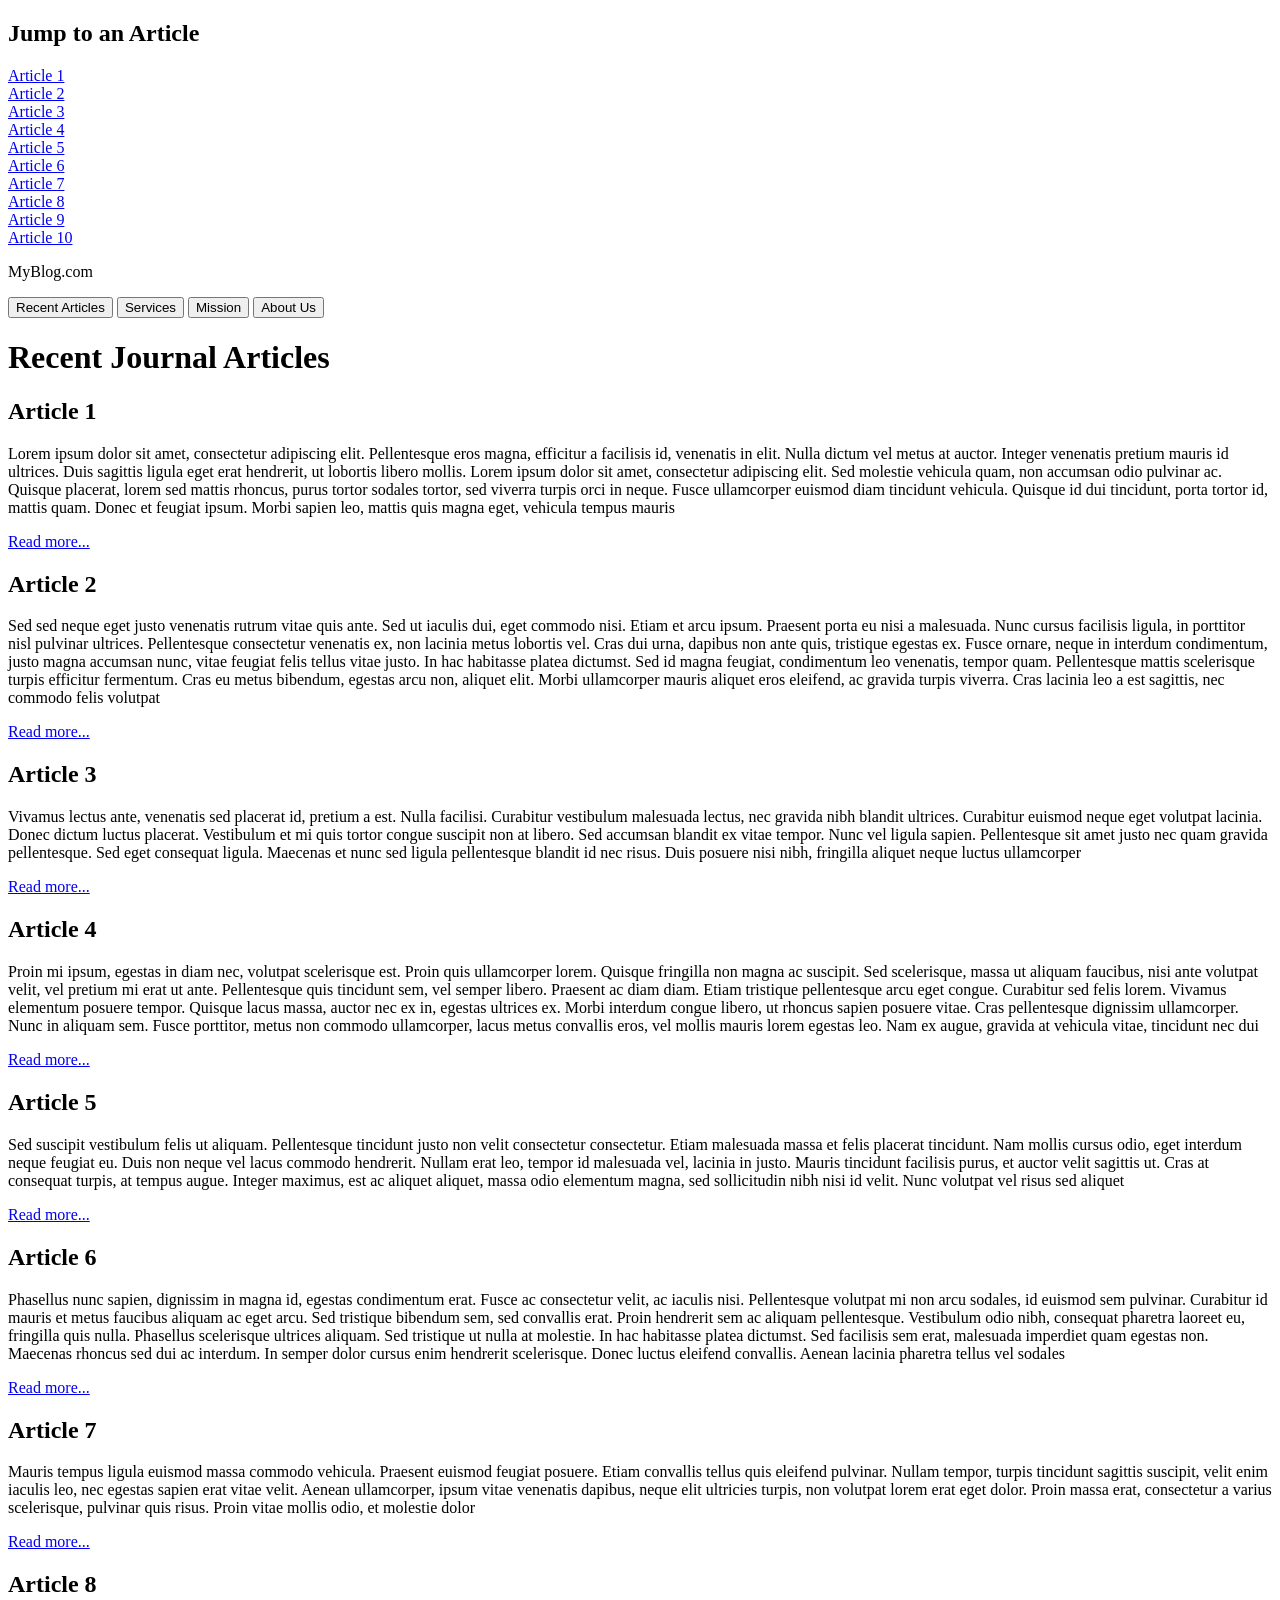
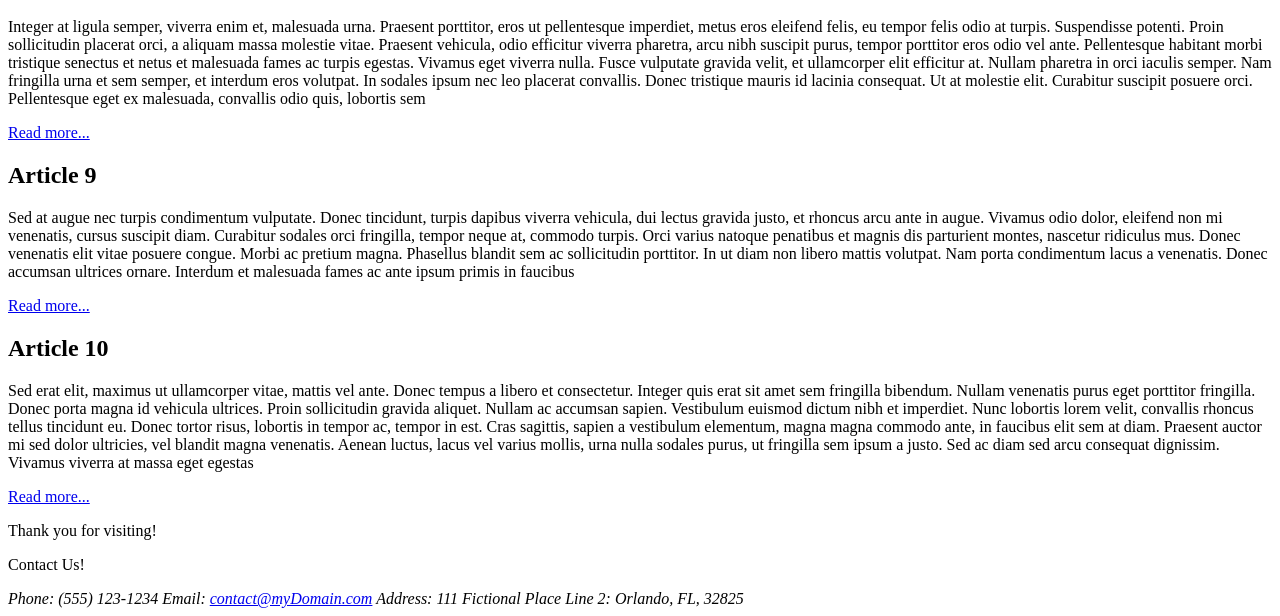
<file: html-5.html>
<!DOCTYPE html>
<html lang="en">
    <head>
        <link rel="stylesheet" href="">
    </head>

    <body>
		<nav id="jumpMenu">
            <h2>Jump to an Article</h2>
            <a href="#a1">Article 1</a><br>
            <a href="#a2">Article 2</a><br>
            <a href="#a3">Article 3</a><br>
            <a href="#a4">Article 4</a><br>
            <a href="#a5">Article 5</a><br>
            <a href="#a6">Article 6</a><br>
            <a href="#a7">Article 7</a><br>
            <a href="#a8">Article 8</a><br>
            <a href="#a9">Article 9</a><br>
			<a href="#a10">Article 10</a>
        </nav>
		
        <main>		
		
			<header>
				<p>MyBlog.com</p>
				<nav>
					<button href="recent.html">Recent Articles</button>
					<button href="services.html">Services</button>
					<button href="mission.html">Mission</button>
					<button href="about.html">About Us</button>
				</nav>
			</header>
            
            <h1>Recent Journal Articles</h1>

            <div id="container">
                <article id="a1">
                    <h2>Article 1</h2>
                    <p>Lorem ipsum dolor sit amet, consectetur adipiscing elit. Pellentesque eros magna, efficitur a facilisis id, venenatis in elit. Nulla dictum vel metus at auctor. Integer venenatis pretium mauris id ultrices. Duis sagittis ligula eget erat hendrerit, ut lobortis libero mollis. Lorem ipsum dolor sit amet, consectetur adipiscing elit. Sed molestie vehicula quam, non accumsan odio pulvinar ac. Quisque placerat, lorem sed mattis rhoncus, purus tortor sodales tortor, sed viverra turpis orci in neque. Fusce ullamcorper euismod diam tincidunt vehicula. Quisque id dui tincidunt, porta tortor id, mattis quam. Donec et feugiat ipsum. Morbi sapien leo, mattis quis magna eget, vehicula tempus mauris</p>
                    <p><a href="#">Read more...</a></p>
                </article>

                <article id="a2">
                    <h2>Article 2</h2>
                    <p>Sed sed neque eget justo venenatis rutrum vitae quis ante. Sed ut iaculis dui, eget commodo nisi. Etiam et arcu ipsum. Praesent porta eu nisi a malesuada. Nunc cursus facilisis ligula, in porttitor nisl pulvinar ultrices. Pellentesque consectetur venenatis ex, non lacinia metus lobortis vel. Cras dui urna, dapibus non ante quis, tristique egestas ex. Fusce ornare, neque in interdum condimentum, justo magna accumsan nunc, vitae feugiat felis tellus vitae justo. In hac habitasse platea dictumst. Sed id magna feugiat, condimentum leo venenatis, tempor quam. Pellentesque mattis scelerisque turpis efficitur fermentum. Cras eu metus bibendum, egestas arcu non, aliquet elit. Morbi ullamcorper mauris aliquet eros eleifend, ac gravida turpis viverra. Cras lacinia leo a est sagittis, nec commodo felis volutpat</p>
                    <p><a href="#">Read more...</a></p>
                </article>

                <article id="a3">
                    <h2>Article 3</h2>
                    <p>Vivamus lectus ante, venenatis sed placerat id, pretium a est. Nulla facilisi. Curabitur vestibulum malesuada lectus, nec gravida nibh blandit ultrices. Curabitur euismod neque eget volutpat lacinia. Donec dictum luctus placerat. Vestibulum et mi quis tortor congue suscipit non at libero. Sed accumsan blandit ex vitae tempor. Nunc vel ligula sapien. Pellentesque sit amet justo nec quam gravida pellentesque. Sed eget consequat ligula. Maecenas et nunc sed ligula pellentesque blandit id nec risus. Duis posuere nisi nibh, fringilla aliquet neque luctus ullamcorper</p>
                    <p><a href="#">Read more...</a></p>
                </article>

                <article id="a4">
                    <h2>Article 4</h2>
                    <p>Proin mi ipsum, egestas in diam nec, volutpat scelerisque est. Proin quis ullamcorper lorem. Quisque fringilla non magna ac suscipit. Sed scelerisque, massa ut aliquam faucibus, nisi ante volutpat velit, vel pretium mi erat ut ante. Pellentesque quis tincidunt sem, vel semper libero. Praesent ac diam diam. Etiam tristique pellentesque arcu eget congue. Curabitur sed felis lorem. Vivamus elementum posuere tempor. Quisque lacus massa, auctor nec ex in, egestas ultrices ex. Morbi interdum congue libero, ut rhoncus sapien posuere vitae. Cras pellentesque dignissim ullamcorper. Nunc in aliquam sem. Fusce porttitor, metus non commodo ullamcorper, lacus metus convallis eros, vel mollis mauris lorem egestas leo. Nam ex augue, gravida at vehicula vitae, tincidunt nec dui</p>
                    <p><a href="#">Read more...</a></p>
                </article>

                <article id="a5">
                    <h2>Article 5</h2>
                    <p>Sed suscipit vestibulum felis ut aliquam. Pellentesque tincidunt justo non velit consectetur consectetur. Etiam malesuada massa et felis placerat tincidunt. Nam mollis cursus odio, eget interdum neque feugiat eu. Duis non neque vel lacus commodo hendrerit. Nullam erat leo, tempor id malesuada vel, lacinia in justo. Mauris tincidunt facilisis purus, et auctor velit sagittis ut. Cras at consequat turpis, at tempus augue. Integer maximus, est ac aliquet aliquet, massa odio elementum magna, sed sollicitudin nibh nisi id velit. Nunc volutpat vel risus sed aliquet</p>
                    <p><a href="#">Read more...</a></p>
                </article>

                <article id="a6">
                    <h2>Article 6</h2>
                    <p>Phasellus nunc sapien, dignissim in magna id, egestas condimentum erat. Fusce ac consectetur velit, ac iaculis nisi. Pellentesque volutpat mi non arcu sodales, id euismod sem pulvinar. Curabitur id mauris et metus faucibus aliquam ac eget arcu. Sed tristique bibendum sem, sed convallis erat. Proin hendrerit sem ac aliquam pellentesque. Vestibulum odio nibh, consequat pharetra laoreet eu, fringilla quis nulla. Phasellus scelerisque ultrices aliquam. Sed tristique ut nulla at molestie. In hac habitasse platea dictumst. Sed facilisis sem erat, malesuada imperdiet quam egestas non. Maecenas rhoncus sed dui ac interdum. In semper dolor cursus enim hendrerit scelerisque. Donec luctus eleifend convallis. Aenean lacinia pharetra tellus vel sodales</p>
                    <p><a href="#">Read more...</a></p>
                </article>

                <article id="a7">
                    <h2>Article 7</h2>
                    <p>Mauris tempus ligula euismod massa commodo vehicula. Praesent euismod feugiat posuere. Etiam convallis tellus quis eleifend pulvinar. Nullam tempor, turpis tincidunt sagittis suscipit, velit enim iaculis leo, nec egestas sapien erat vitae velit. Aenean ullamcorper, ipsum vitae venenatis dapibus, neque elit ultricies turpis, non volutpat lorem erat eget dolor. Proin massa erat, consectetur a varius scelerisque, pulvinar quis risus. Proin vitae mollis odio, et molestie dolor</p>
                    <p><a href="#">Read more...</a></p>
                </article>

                <article id="a8">
                    <h2>Article 8</h2>
                    <p>Integer at ligula semper, viverra enim et, malesuada urna. Praesent porttitor, eros ut pellentesque imperdiet, metus eros eleifend felis, eu tempor felis odio at turpis. Suspendisse potenti. Proin sollicitudin placerat orci, a aliquam massa molestie vitae. Praesent vehicula, odio efficitur viverra pharetra, arcu nibh suscipit purus, tempor porttitor eros odio vel ante. Pellentesque habitant morbi tristique senectus et netus et malesuada fames ac turpis egestas. Vivamus eget viverra nulla. Fusce vulputate gravida velit, et ullamcorper elit efficitur at. Nullam pharetra in orci iaculis semper. Nam fringilla urna et sem semper, et interdum eros volutpat. In sodales ipsum nec leo placerat convallis. Donec tristique mauris id lacinia consequat. Ut at molestie elit. Curabitur suscipit posuere orci. Pellentesque eget ex malesuada, convallis odio quis, lobortis sem</p>
                    <p><a href="#">Read more...</a></p>
                </article>

                <article id="a9">
                    <h2>Article 9</h2>
                    <p>Sed at augue nec turpis condimentum vulputate. Donec tincidunt, turpis dapibus viverra vehicula, dui lectus gravida justo, et rhoncus arcu ante in augue. Vivamus odio dolor, eleifend non mi venenatis, cursus suscipit diam. Curabitur sodales orci fringilla, tempor neque at, commodo turpis. Orci varius natoque penatibus et magnis dis parturient montes, nascetur ridiculus mus. Donec venenatis elit vitae posuere congue. Morbi ac pretium magna. Phasellus blandit sem ac sollicitudin porttitor. In ut diam non libero mattis volutpat. Nam porta condimentum lacus a venenatis. Donec accumsan ultrices ornare. Interdum et malesuada fames ac ante ipsum primis in faucibus</p>
                    <p><a href="#">Read more...</a></p>
                </article>

                <article id="a10">
                    <h2>Article 10</h2>
                    <p>Sed erat elit, maximus ut ullamcorper vitae, mattis vel ante. Donec tempus a libero et consectetur. Integer quis erat sit amet sem fringilla bibendum. Nullam venenatis purus eget porttitor fringilla. Donec porta magna id vehicula ultrices. Proin sollicitudin gravida aliquet. Nullam ac accumsan sapien. Vestibulum euismod dictum nibh et imperdiet. Nunc lobortis lorem velit, convallis rhoncus tellus tincidunt eu. Donec tortor risus, lobortis in tempor ac, tempor in est. Cras sagittis, sapien a vestibulum elementum, magna magna commodo ante, in faucibus elit sem at diam. Praesent auctor mi sed dolor ultricies, vel blandit magna venenatis. Aenean luctus, lacus vel varius mollis, urna nulla sodales purus, ut fringilla sem ipsum a justo. Sed ac diam sed arcu consequat dignissim. Vivamus viverra at massa eget egestas</p>
                    <p><a href="#">Read more...</a></p>
                </article>
            </div>
			
			<p id="thanks">Thank you for visiting!</p>

            <footer>
                <p>Contact Us!</p>
                <address>
                    <div>
                        <span>Phone:</span> <span>(555) 123-1234</span>
                        <span>Email:</span> </span><a href="#">contact@myDomain.com</a></span>
                        <span>Address:</span> <span>111 Fictional Place</span>
                        <span>Line 2:</span> <span>Orlando, FL, 32825</span>
                    </div>
                </address>
				
            </footer>
        </main>
    </body>
</html>
</file>
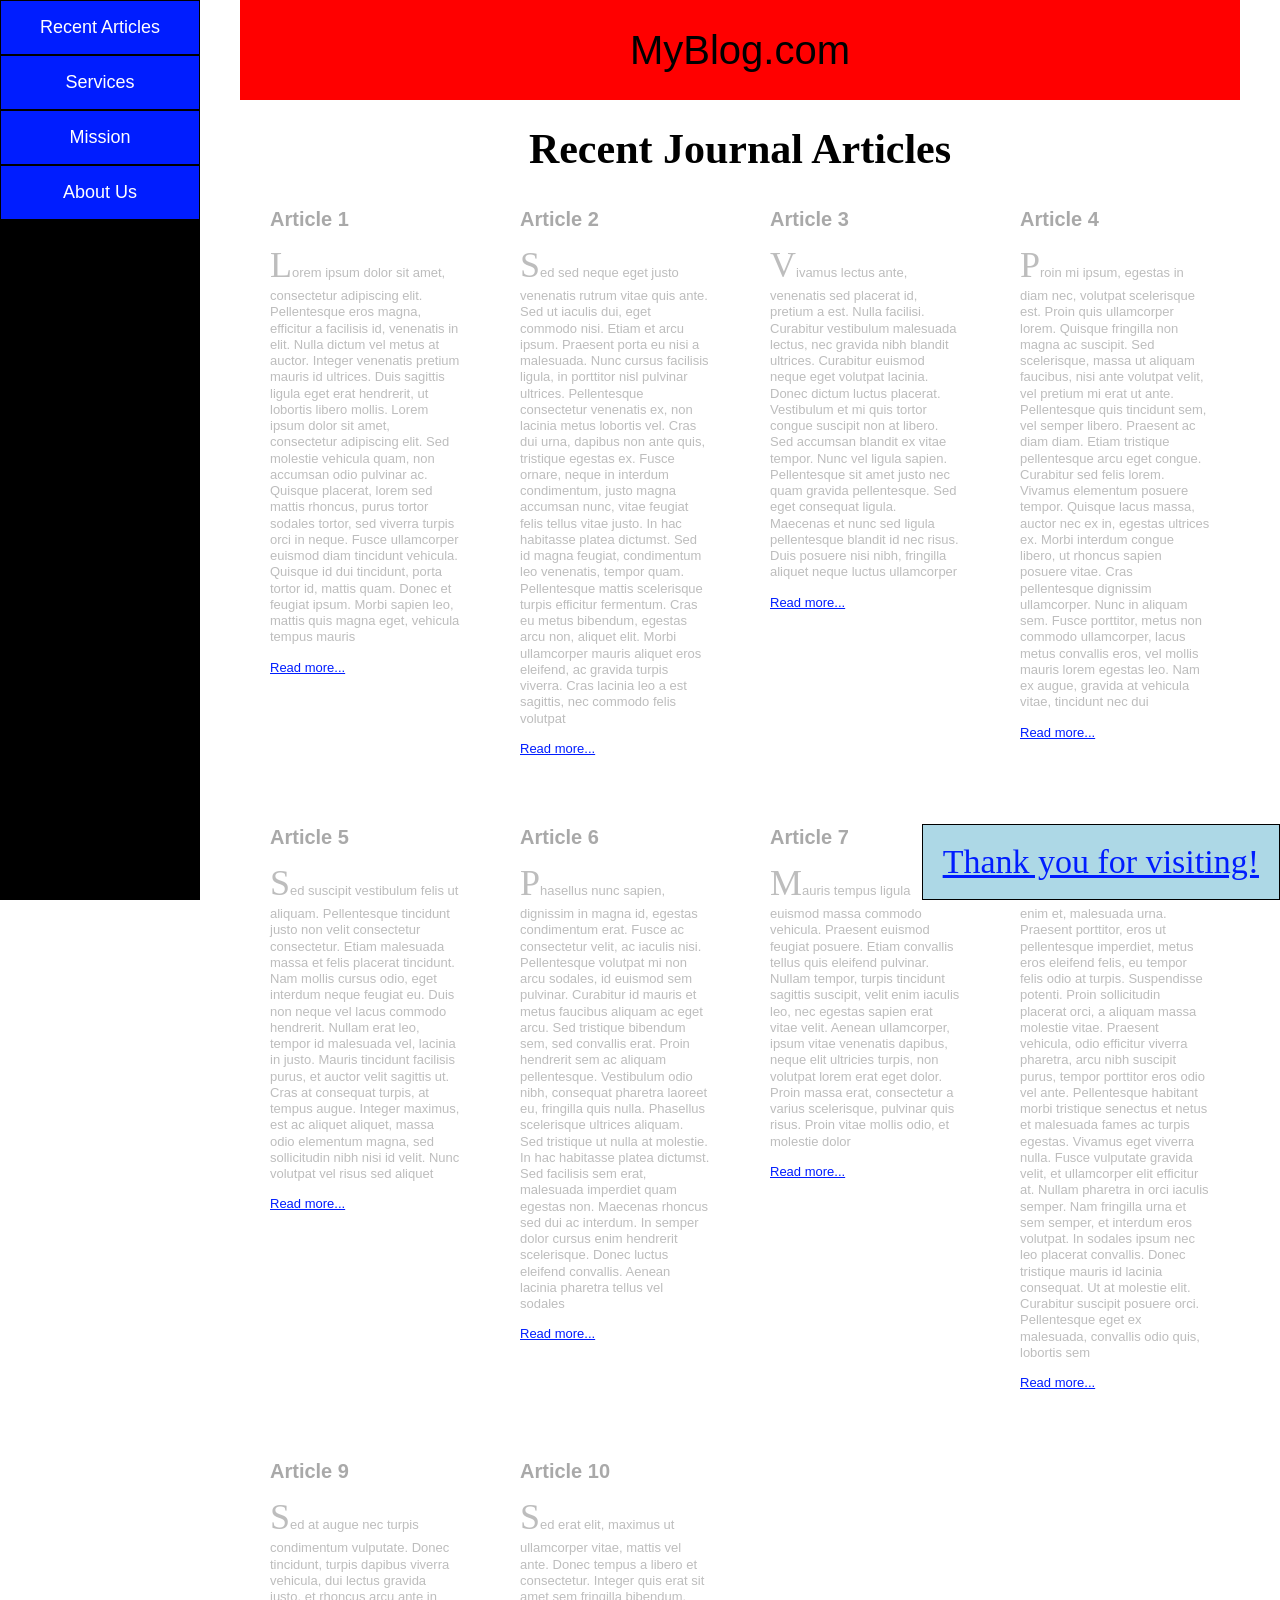
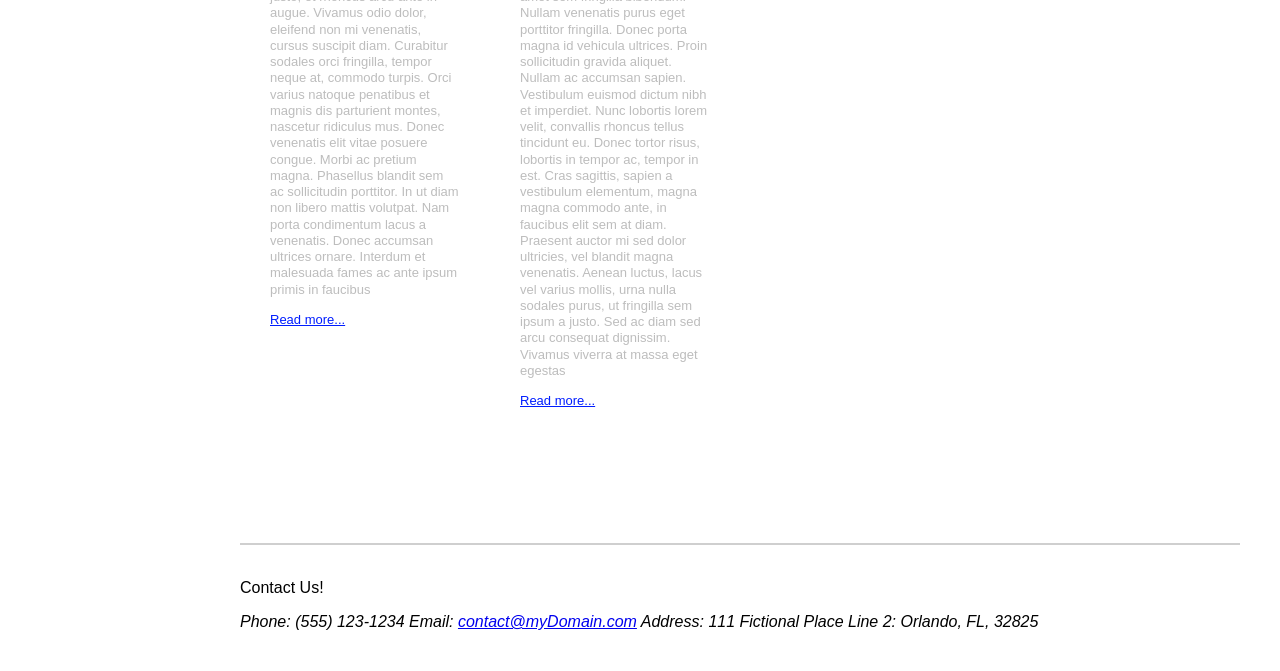
<file: html-6.html>
<!DOCTYPE html>
<html lang="en">
    <head>
        <link rel="stylesheet" href="7_transition.css">
    </head>

    <body>
		
		<nav id="menuItems">
			<button id="recentArticles" href="recent.html">Recent Articles</button>
			
			<ul id="jumpMenu">
				<li><a href="#a1">Article 1</a></li>
				<li><a href="#a2">Article 2</a></li>
				<li><a href="#a3">Article 3</a></li>
				<li><a href="#a4">Article 4</a></li>
				<li><a href="#a5">Article 5</a></li>
				<li><a href="#a6">Article 6</a></li>
				<li><a href="#a7">Article 7</a></li>
				<li><a href="#a8">Article 8</a></li>
				<li><a href="#a9">Article 9</a></li>
				<li><a href="#a10">Article 10</a></li>
			</ul>
		
			<button href="services.html">Services</button>
			<button href="mission.html">Mission</button>
			<button href="about.html">About Us</button>
		</nav>
		
        <main>
		
			<header>
				<p>MyBlog.com</p>
			</header>
            
            <h1>Recent Journal Articles</h1>

            <div id="container">
                <article id="a1">
                    <h2>Article 1</h2>
                    <p>Lorem ipsum dolor sit amet, consectetur adipiscing elit. Pellentesque eros magna, efficitur a facilisis id, venenatis in elit. Nulla dictum vel metus at auctor. Integer venenatis pretium mauris id ultrices. Duis sagittis ligula eget erat hendrerit, ut lobortis libero mollis. Lorem ipsum dolor sit amet, consectetur adipiscing elit. Sed molestie vehicula quam, non accumsan odio pulvinar ac. Quisque placerat, lorem sed mattis rhoncus, purus tortor sodales tortor, sed viverra turpis orci in neque. Fusce ullamcorper euismod diam tincidunt vehicula. Quisque id dui tincidunt, porta tortor id, mattis quam. Donec et feugiat ipsum. Morbi sapien leo, mattis quis magna eget, vehicula tempus mauris</p>
                    <p><a href="http://www.google.com">Read more...</a></p>
                </article>

                <article id="a2">
                    <h2>Article 2</h2>
                    <p>Sed sed neque eget justo venenatis rutrum vitae quis ante. Sed ut iaculis dui, eget commodo nisi. Etiam et arcu ipsum. Praesent porta eu nisi a malesuada. Nunc cursus facilisis ligula, in porttitor nisl pulvinar ultrices. Pellentesque consectetur venenatis ex, non lacinia metus lobortis vel. Cras dui urna, dapibus non ante quis, tristique egestas ex. Fusce ornare, neque in interdum condimentum, justo magna accumsan nunc, vitae feugiat felis tellus vitae justo. In hac habitasse platea dictumst. Sed id magna feugiat, condimentum leo venenatis, tempor quam. Pellentesque mattis scelerisque turpis efficitur fermentum. Cras eu metus bibendum, egestas arcu non, aliquet elit. Morbi ullamcorper mauris aliquet eros eleifend, ac gravida turpis viverra. Cras lacinia leo a est sagittis, nec commodo felis volutpat</p>
                    <p><a href="http://www.google.com">Read more...</a></p>
                </article>

                <article id="a3">
                    <h2>Article 3</h2>
                    <p>Vivamus lectus ante, venenatis sed placerat id, pretium a est. Nulla facilisi. Curabitur vestibulum malesuada lectus, nec gravida nibh blandit ultrices. Curabitur euismod neque eget volutpat lacinia. Donec dictum luctus placerat. Vestibulum et mi quis tortor congue suscipit non at libero. Sed accumsan blandit ex vitae tempor. Nunc vel ligula sapien. Pellentesque sit amet justo nec quam gravida pellentesque. Sed eget consequat ligula. Maecenas et nunc sed ligula pellentesque blandit id nec risus. Duis posuere nisi nibh, fringilla aliquet neque luctus ullamcorper</p>
                    <p><a href="http://www.google.com">Read more...</a></p>
                </article>

                <article id="a4">
                    <h2>Article 4</h2>
                    <p>Proin mi ipsum, egestas in diam nec, volutpat scelerisque est. Proin quis ullamcorper lorem. Quisque fringilla non magna ac suscipit. Sed scelerisque, massa ut aliquam faucibus, nisi ante volutpat velit, vel pretium mi erat ut ante. Pellentesque quis tincidunt sem, vel semper libero. Praesent ac diam diam. Etiam tristique pellentesque arcu eget congue. Curabitur sed felis lorem. Vivamus elementum posuere tempor. Quisque lacus massa, auctor nec ex in, egestas ultrices ex. Morbi interdum congue libero, ut rhoncus sapien posuere vitae. Cras pellentesque dignissim ullamcorper. Nunc in aliquam sem. Fusce porttitor, metus non commodo ullamcorper, lacus metus convallis eros, vel mollis mauris lorem egestas leo. Nam ex augue, gravida at vehicula vitae, tincidunt nec dui</p>
                    <p><a href="http://www.google.com">Read more...</a></p>
                </article>

                <article id="a5">
                    <h2>Article 5</h2>
                    <p>Sed suscipit vestibulum felis ut aliquam. Pellentesque tincidunt justo non velit consectetur consectetur. Etiam malesuada massa et felis placerat tincidunt. Nam mollis cursus odio, eget interdum neque feugiat eu. Duis non neque vel lacus commodo hendrerit. Nullam erat leo, tempor id malesuada vel, lacinia in justo. Mauris tincidunt facilisis purus, et auctor velit sagittis ut. Cras at consequat turpis, at tempus augue. Integer maximus, est ac aliquet aliquet, massa odio elementum magna, sed sollicitudin nibh nisi id velit. Nunc volutpat vel risus sed aliquet</p>
                    <p><a href="http://www.google.com">Read more...</a></p>
                </article>

                <article id="a6">
                    <h2>Article 6</h2>
                    <p>Phasellus nunc sapien, dignissim in magna id, egestas condimentum erat. Fusce ac consectetur velit, ac iaculis nisi. Pellentesque volutpat mi non arcu sodales, id euismod sem pulvinar. Curabitur id mauris et metus faucibus aliquam ac eget arcu. Sed tristique bibendum sem, sed convallis erat. Proin hendrerit sem ac aliquam pellentesque. Vestibulum odio nibh, consequat pharetra laoreet eu, fringilla quis nulla. Phasellus scelerisque ultrices aliquam. Sed tristique ut nulla at molestie. In hac habitasse platea dictumst. Sed facilisis sem erat, malesuada imperdiet quam egestas non. Maecenas rhoncus sed dui ac interdum. In semper dolor cursus enim hendrerit scelerisque. Donec luctus eleifend convallis. Aenean lacinia pharetra tellus vel sodales</p>
                    <p><a href="http://www.google.com">Read more...</a></p>
                </article>

                <article id="a7">
                    <h2>Article 7</h2>
                    <p>Mauris tempus ligula euismod massa commodo vehicula. Praesent euismod feugiat posuere. Etiam convallis tellus quis eleifend pulvinar. Nullam tempor, turpis tincidunt sagittis suscipit, velit enim iaculis leo, nec egestas sapien erat vitae velit. Aenean ullamcorper, ipsum vitae venenatis dapibus, neque elit ultricies turpis, non volutpat lorem erat eget dolor. Proin massa erat, consectetur a varius scelerisque, pulvinar quis risus. Proin vitae mollis odio, et molestie dolor</p>
                    <p><a href="http://www.google.com">Read more...</a></p>
                </article>

                <article id="a8">
                    <h2>Article 8</h2>
                    <p>Integer at ligula semper, viverra enim et, malesuada urna. Praesent porttitor, eros ut pellentesque imperdiet, metus eros eleifend felis, eu tempor felis odio at turpis. Suspendisse potenti. Proin sollicitudin placerat orci, a aliquam massa molestie vitae. Praesent vehicula, odio efficitur viverra pharetra, arcu nibh suscipit purus, tempor porttitor eros odio vel ante. Pellentesque habitant morbi tristique senectus et netus et malesuada fames ac turpis egestas. Vivamus eget viverra nulla. Fusce vulputate gravida velit, et ullamcorper elit efficitur at. Nullam pharetra in orci iaculis semper. Nam fringilla urna et sem semper, et interdum eros volutpat. In sodales ipsum nec leo placerat convallis. Donec tristique mauris id lacinia consequat. Ut at molestie elit. Curabitur suscipit posuere orci. Pellentesque eget ex malesuada, convallis odio quis, lobortis sem</p>
                    <p><a href="http://www.google.com">Read more...</a></p>
                </article>

                <article id="a9">
                    <h2>Article 9</h2>
                    <p>Sed at augue nec turpis condimentum vulputate. Donec tincidunt, turpis dapibus viverra vehicula, dui lectus gravida justo, et rhoncus arcu ante in augue. Vivamus odio dolor, eleifend non mi venenatis, cursus suscipit diam. Curabitur sodales orci fringilla, tempor neque at, commodo turpis. Orci varius natoque penatibus et magnis dis parturient montes, nascetur ridiculus mus. Donec venenatis elit vitae posuere congue. Morbi ac pretium magna. Phasellus blandit sem ac sollicitudin porttitor. In ut diam non libero mattis volutpat. Nam porta condimentum lacus a venenatis. Donec accumsan ultrices ornare. Interdum et malesuada fames ac ante ipsum primis in faucibus</p>
                    <p><a href="http://www.google.com">Read more...</a></p>
                </article>

                <article id="a10">
                    <h2>Article 10</h2>
                    <p>Sed erat elit, maximus ut ullamcorper vitae, mattis vel ante. Donec tempus a libero et consectetur. Integer quis erat sit amet sem fringilla bibendum. Nullam venenatis purus eget porttitor fringilla. Donec porta magna id vehicula ultrices. Proin sollicitudin gravida aliquet. Nullam ac accumsan sapien. Vestibulum euismod dictum nibh et imperdiet. Nunc lobortis lorem velit, convallis rhoncus tellus tincidunt eu. Donec tortor risus, lobortis in tempor ac, tempor in est. Cras sagittis, sapien a vestibulum elementum, magna magna commodo ante, in faucibus elit sem at diam. Praesent auctor mi sed dolor ultricies, vel blandit magna venenatis. Aenean luctus, lacus vel varius mollis, urna nulla sodales purus, ut fringilla sem ipsum a justo. Sed ac diam sed arcu consequat dignissim. Vivamus viverra at massa eget egestas</p>
                    <p><a href="http://www.google.com">Read more...</a></p>
                </article>
            </div>
			
			<p id="thanks"><a href="#">Thank you for visiting!</a></p>

            <footer>
                <p>Contact Us!</p>
                <address>
                    <div>
                        <span>Phone:</span> <span>(555) 123-1234</span>
                        <span>Email:</span> </span><a href="#">contact@myDomain.com</a></span>
                        <span>Address:</span> <span>111 Fictional Place</span>
                        <span>Line 2:</span> <span>Orlando, FL, 32825</span>
                    </div>
                </address>
				
            </footer>
        </main>
    </body>
</html>
</file>
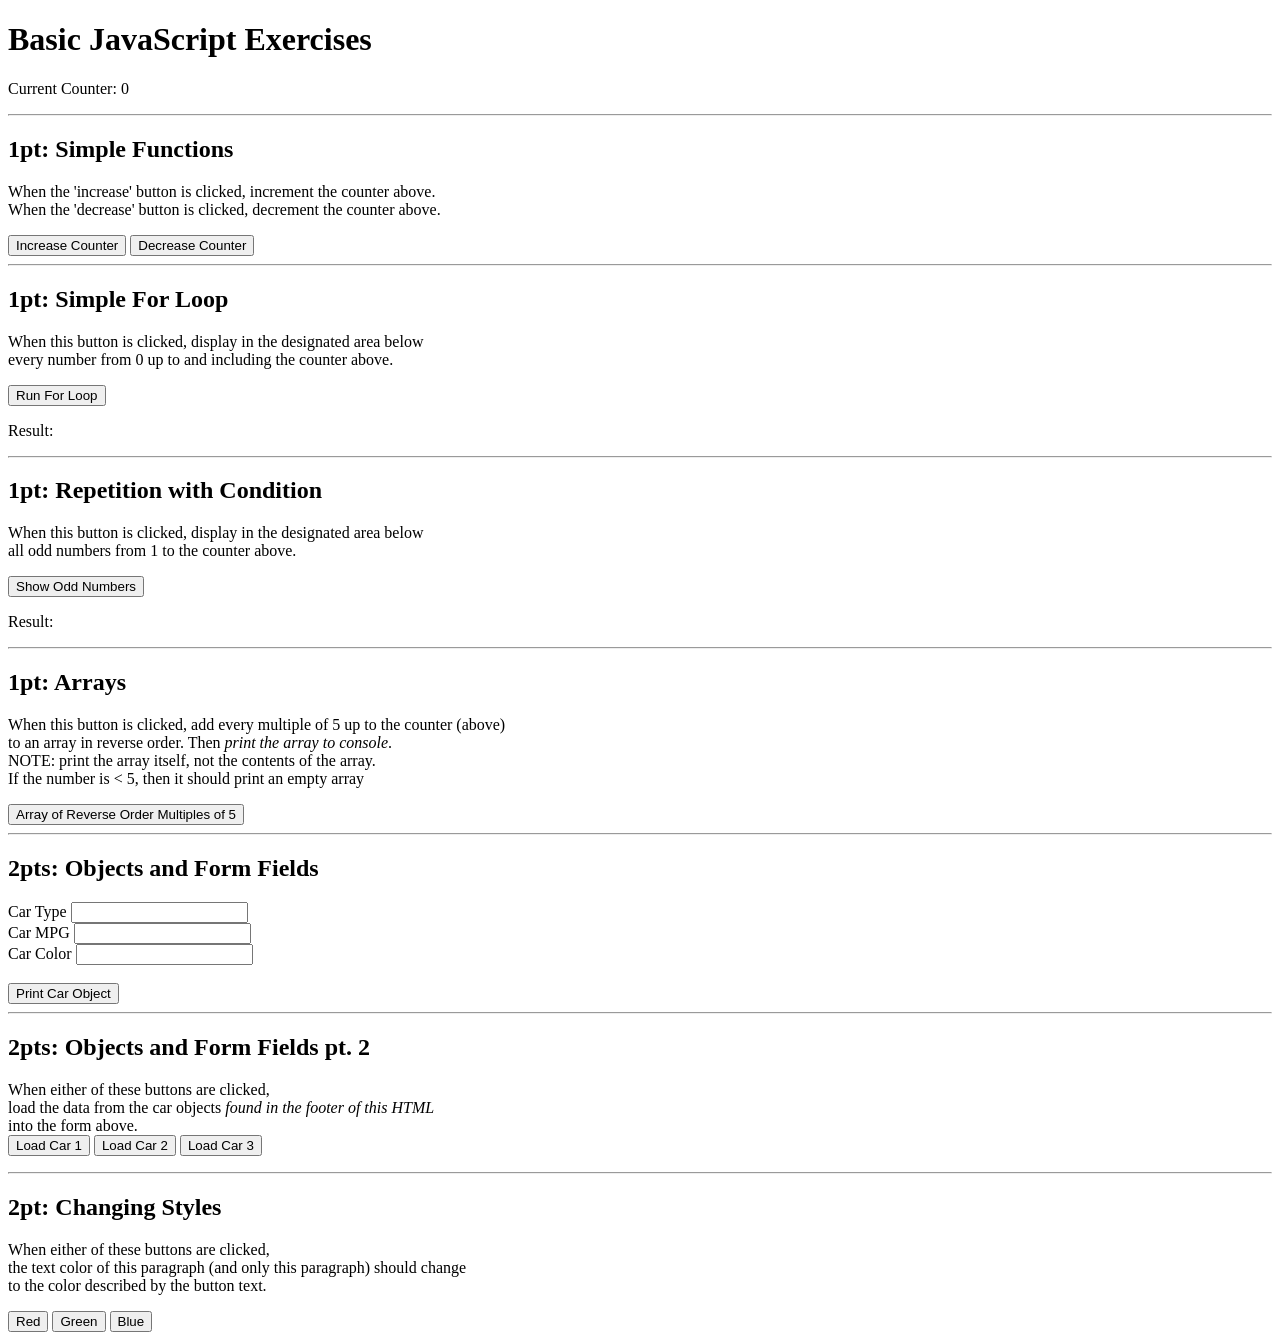
<file: html-76bbe60a-a95c-4401-a4fe-5713c2930046.html>
<!DOCTYPE html>

<html lang="en">
	<head>
		<title>Basic JavaScript Exercises</title>
		<!-- change the src value to use your own script -->
		<script src="">
		</script>
	</head>
	
	
	<body>
		<h1>Basic JavaScript Exercises</h1>

		<p>Current Counter: <span id="counter">0</span></p>
		
		<hr>
		
		<h2>1pt: Simple Functions</h2>
		<p>When the 'increase' button is clicked, increment the counter above.<br>
			When the 'decrease' button is clicked, decrement the counter above.</p>
		<button onclick="tickUp()">Increase Counter</button>
		<button onclick="tickDown()">Decrease Counter</button>
		
		<hr>
		
		<h2>1pt: Simple For Loop</h2>
		<p>When this button is clicked, display in the designated area below<br>
		every number from 0 up to and including the counter above.</p>
		<button onclick="runForLoop()">Run For Loop</button>
		
		<p>Result: <span id="forLoopResult"></span></p>
		
		<hr>
		
		<h2>1pt: Repetition with Condition</h2>
		<p>When this button is clicked, display in the designated area below<br>
		all odd numbers from 1 to the counter above.</p>
		<button onclick="showOddNumbers()">Show Odd Numbers</button>
		
		<p>Result: <span id="oddNumberResult"></span></p>
		
		<hr>
		
		<h2>1pt: Arrays</h2>
		<p>When this button is clicked, add every multiple of 5 up to the counter (above)<br>
		to an array in reverse order.  Then <em>print the array to console</em>.<br>
		NOTE: print the array itself, not the contents of the array.<br>
		If the number is &lt; 5, then it should print an empty array</p>
		<button onclick="addMultiplesToArray()">Array of Reverse Order Multiples of 5</button>
		
		<hr>
		
		<h2>2pts: Objects and Form Fields</h2>
		<label for="carType">Car Type</label> <input id="carType" type="text"><br>
		<label for="carMPG">Car MPG</label> <input id="carMPG" type="text"><br>
		<label for="carColor">Car Color</label> <input id="carColor" type="text"><br>
		<br>
		
		<button type="button" onclick="printCarObject()">Print Car Object</button>
		
		<hr>
		
		<h2>2pts: Objects and Form Fields pt. 2</h2>
		<p>When either of these buttons are clicked,<br>
		load the data from the car objects <em>found in the footer of this HTML</em><br>
		into the form above.<br>
		<button type="button" onclick="loadCar(1)">Load Car 1</button>
		<button type="button" onclick="loadCar(2)">Load Car 2</button>
		<button type="button" onclick="loadCar(3)">Load Car 3</button>
		
		<hr>
		
		<h2>2pt: Changing Styles</h2>
		<p id="styleParagraph">When either of these buttons are clicked,<br>
		the text color of this paragraph (and only this paragraph) should change<br>
		to the color described by the button text.</p>
		
		<button type="button" onclick="changeColor(1)">Red</button>
		<button type="button" onclick="changeColor(2)">Green</button>
		<button type="button" onclick="changeColor(3)">Blue</button>
	
	
		<footer>
			<script>
				let carObject1 = {cType: "sedan", cMPG: "32", cColor: "blue"};
				let carObject2 = {cType: "truck", cMPG: "28", cColor: "red"};
				let carObject3 = {cType: "van", cMPG: "30", cColor: "green"};
			</script>
		</footer>
	</body>
	
	
</html>
</file>
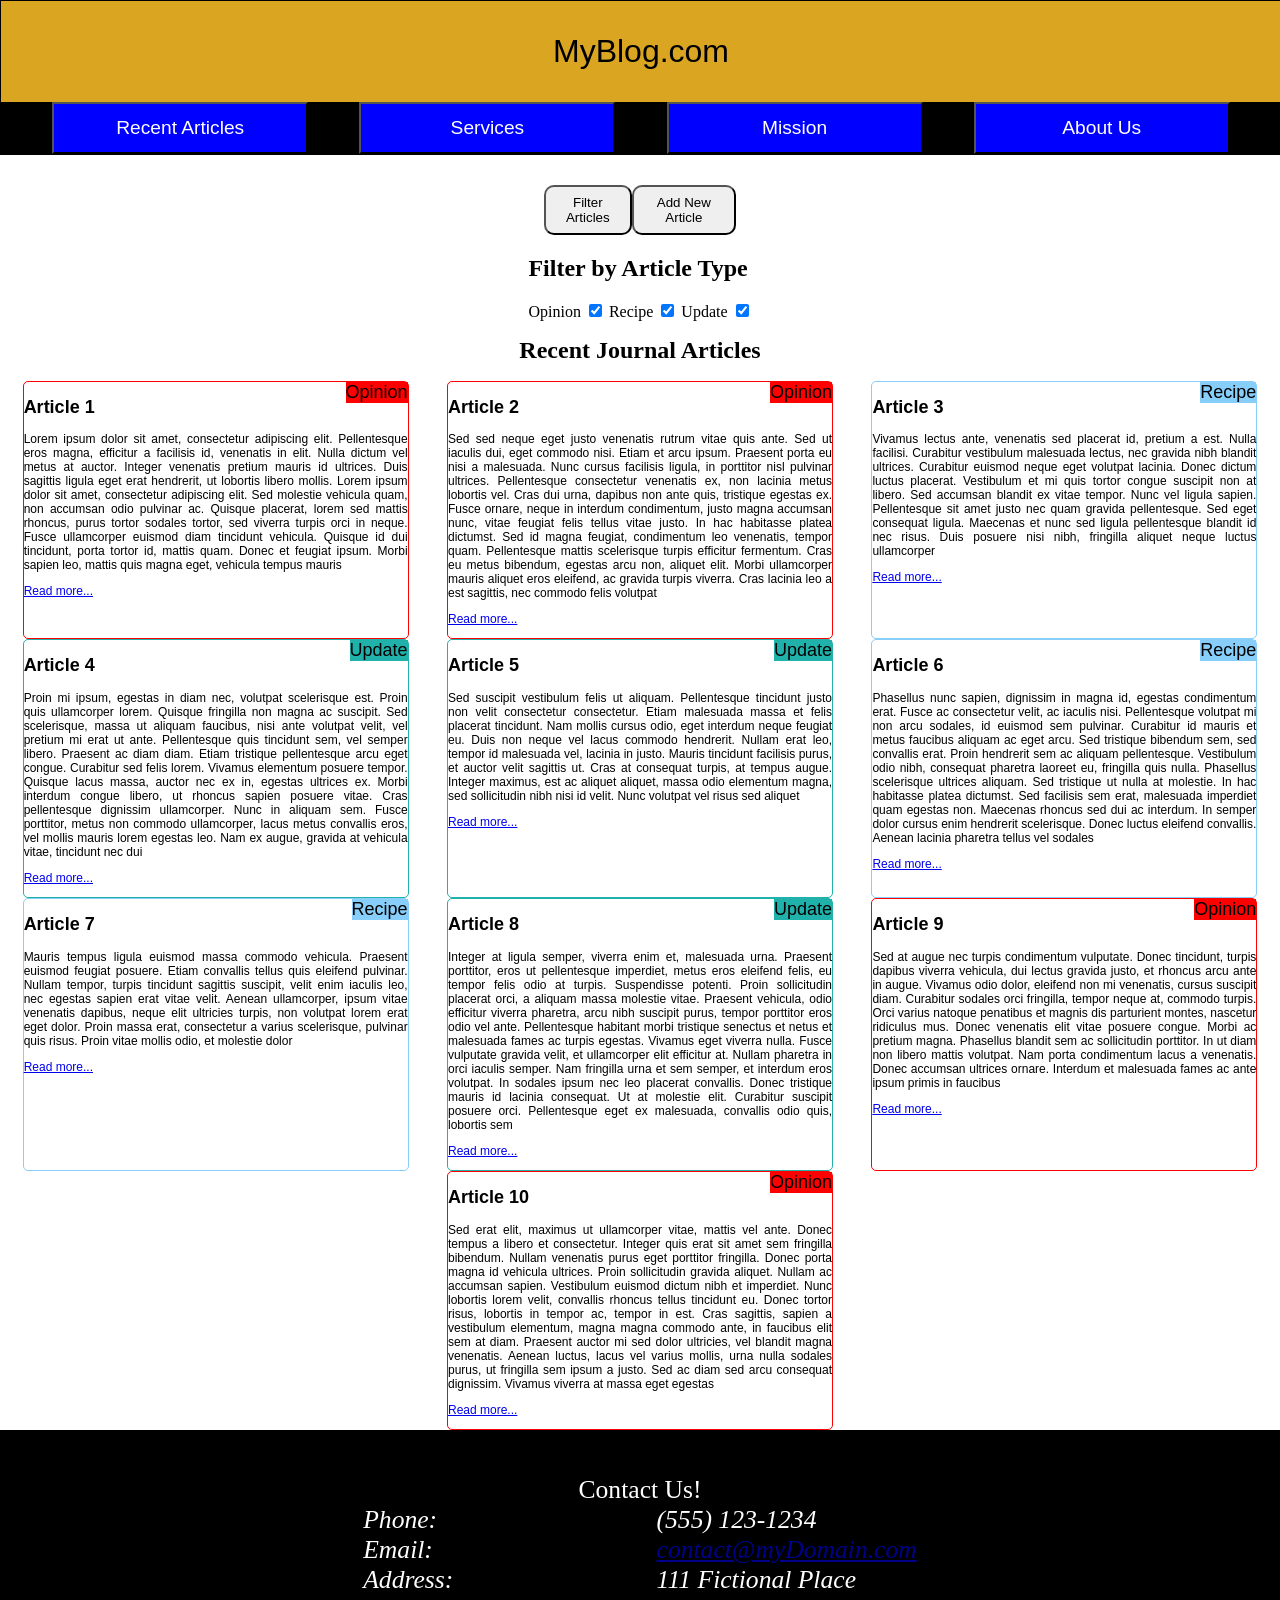
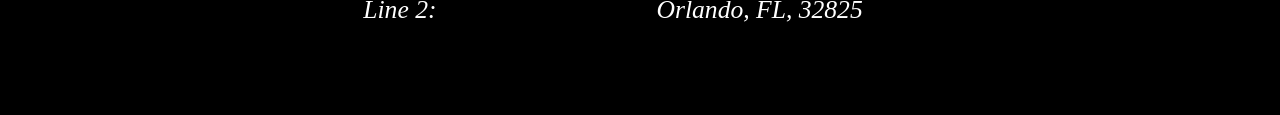
<file: html-9a0cf471-79a7-448c-9921-0223f4d41e38.html>
<!DOCTYPE html>
<html lang="en">
    <head>
        <title>Recent Journal Articles</title>
        <link rel="stylesheet" href="10_css.css">
        <meta name="viewport" content="width=device-width, initial-scale=1.0" />
		<script src=""></script>
    </head>

    <body>

        <header>
            <p>MyBlog.com</p>

            <nav>
                <button href="recent.html">Recent Articles</button>
                <button href="services.html">Services</button>
                <button href="mission.html">Mission</button>
                <button href="about.html">About Us</button>
            </nav>
        </header>

        <main>

            <div id="showArea">

                <div id="toggleButtons">
                    <button onclick="showFilter()" id="filterButton" type="button">Filter Articles</button>
                    <button onclick="showAddNew()" id="addButton" type="button">Add New Article</button>
                </div>


                <form id="newContent">
                    <h2 class="formRow">Add New Article</h2>

                    <div class="formRow">
                        <label for="inputHeader">Title: </label>
                        <input id="inputHeader" name="inputHeader" type="text">
                    </div>
                    
                    <div class="formRow">
                            <label>Type:</label>
                            <input name="articleType" id="opinionRadio" type="radio"> <label for="opinionRadio">Opinion</label>
                            <input name="articleType" id="recipeRadio" type="radio"> <label for="recipeRadio">Recipe</label>
                            <input name="articleType" id="lifeRadio" type="radio"> <label for="lifeRadio">Life Update</label>
                    </div>

                    <div class="formRow">
                        <label for="inputArticle">Text:</label>
                        <textarea id="inputArticle" name="inputArticle"></textarea>
                    </div>

                    <div class="formRow">
                        <button onclick="addNewArticle()" type="button">Add New Article</button>
                    </div>
                </form>

                <form id="filterContent">
                    <h2>Filter by Article Type</h2>
                    <label for="opinionCheckbox">Opinion</label>
                    <input onclick="filterArticles()" id="opinionCheckbox" type="checkbox" checked>
                    <label for="recipeCheckbox">Recipe</label>
                    <input onclick="filterArticles()" id="recipeCheckbox" type="checkbox" checked>
                    <label for="updateCheckbox">Update</label>
                    <input onclick="filterArticles()" id="updateCheckbox" type="checkbox" checked>
                </form>
            </div>

            <h1>Recent Journal Articles</h1>

            <div id="articleList">
                <article class="opinion" id="a1">
                    <span class="marker">Opinion</span>
                    <h2>Article 1</h2>
                    <p>Lorem ipsum dolor sit amet, consectetur adipiscing elit. Pellentesque eros magna, efficitur a facilisis id, venenatis in elit. Nulla dictum vel metus at auctor. Integer venenatis pretium mauris id ultrices. Duis sagittis ligula eget erat hendrerit, ut lobortis libero mollis. Lorem ipsum dolor sit amet, consectetur adipiscing elit. Sed molestie vehicula quam, non accumsan odio pulvinar ac. Quisque placerat, lorem sed mattis rhoncus, purus tortor sodales tortor, sed viverra turpis orci in neque. Fusce ullamcorper euismod diam tincidunt vehicula. Quisque id dui tincidunt, porta tortor id, mattis quam. Donec et feugiat ipsum. Morbi sapien leo, mattis quis magna eget, vehicula tempus mauris</p>
                    <p><a href="moreDetails.html">Read more...</a></p>
                </article>

                <article class="opinion" id="a2">
                    <span class="marker">Opinion</span>
                    <h2>Article 2</h2>
                    <p>Sed sed neque eget justo venenatis rutrum vitae quis ante. Sed ut iaculis dui, eget commodo nisi. Etiam et arcu ipsum. Praesent porta eu nisi a malesuada. Nunc cursus facilisis ligula, in porttitor nisl pulvinar ultrices. Pellentesque consectetur venenatis ex, non lacinia metus lobortis vel. Cras dui urna, dapibus non ante quis, tristique egestas ex. Fusce ornare, neque in interdum condimentum, justo magna accumsan nunc, vitae feugiat felis tellus vitae justo. In hac habitasse platea dictumst. Sed id magna feugiat, condimentum leo venenatis, tempor quam. Pellentesque mattis scelerisque turpis efficitur fermentum. Cras eu metus bibendum, egestas arcu non, aliquet elit. Morbi ullamcorper mauris aliquet eros eleifend, ac gravida turpis viverra. Cras lacinia leo a est sagittis, nec commodo felis volutpat</p>
                    <p><a href="moreDetails.html">Read more...</a></p>
                </article>

                <article class="recipe" id="a3">
                    <span class="marker">Recipe</span>
                    <h2>Article 3</h2>
                    <p>Vivamus lectus ante, venenatis sed placerat id, pretium a est. Nulla facilisi. Curabitur vestibulum malesuada lectus, nec gravida nibh blandit ultrices. Curabitur euismod neque eget volutpat lacinia. Donec dictum luctus placerat. Vestibulum et mi quis tortor congue suscipit non at libero. Sed accumsan blandit ex vitae tempor. Nunc vel ligula sapien. Pellentesque sit amet justo nec quam gravida pellentesque. Sed eget consequat ligula. Maecenas et nunc sed ligula pellentesque blandit id nec risus. Duis posuere nisi nibh, fringilla aliquet neque luctus ullamcorper</p>
                    <p><a href="moreDetails.html">Read more...</a></p>
                </article>

                <article class="update" id="a4">
                    <span class="marker">Update</span>
                    <h2>Article 4</h2>
                    <p>Proin mi ipsum, egestas in diam nec, volutpat scelerisque est. Proin quis ullamcorper lorem. Quisque fringilla non magna ac suscipit. Sed scelerisque, massa ut aliquam faucibus, nisi ante volutpat velit, vel pretium mi erat ut ante. Pellentesque quis tincidunt sem, vel semper libero. Praesent ac diam diam. Etiam tristique pellentesque arcu eget congue. Curabitur sed felis lorem. Vivamus elementum posuere tempor. Quisque lacus massa, auctor nec ex in, egestas ultrices ex. Morbi interdum congue libero, ut rhoncus sapien posuere vitae. Cras pellentesque dignissim ullamcorper. Nunc in aliquam sem. Fusce porttitor, metus non commodo ullamcorper, lacus metus convallis eros, vel mollis mauris lorem egestas leo. Nam ex augue, gravida at vehicula vitae, tincidunt nec dui</p>
                    <p><a href="moreDetails.html">Read more...</a></p>
                </article>

                <article class="update" id="a5">
                    <span class="marker">Update</span>
                    <h2>Article 5</h2>
                    <p>Sed suscipit vestibulum felis ut aliquam. Pellentesque tincidunt justo non velit consectetur consectetur. Etiam malesuada massa et felis placerat tincidunt. Nam mollis cursus odio, eget interdum neque feugiat eu. Duis non neque vel lacus commodo hendrerit. Nullam erat leo, tempor id malesuada vel, lacinia in justo. Mauris tincidunt facilisis purus, et auctor velit sagittis ut. Cras at consequat turpis, at tempus augue. Integer maximus, est ac aliquet aliquet, massa odio elementum magna, sed sollicitudin nibh nisi id velit. Nunc volutpat vel risus sed aliquet</p>
                    <p><a href="moreDetails.html">Read more...</a></p>
                </article>

                <article class="recipe" id="a6">
                    <span class="marker">Recipe</span>
                    <h2>Article 6</h2>
                    <p>Phasellus nunc sapien, dignissim in magna id, egestas condimentum erat. Fusce ac consectetur velit, ac iaculis nisi. Pellentesque volutpat mi non arcu sodales, id euismod sem pulvinar. Curabitur id mauris et metus faucibus aliquam ac eget arcu. Sed tristique bibendum sem, sed convallis erat. Proin hendrerit sem ac aliquam pellentesque. Vestibulum odio nibh, consequat pharetra laoreet eu, fringilla quis nulla. Phasellus scelerisque ultrices aliquam. Sed tristique ut nulla at molestie. In hac habitasse platea dictumst. Sed facilisis sem erat, malesuada imperdiet quam egestas non. Maecenas rhoncus sed dui ac interdum. In semper dolor cursus enim hendrerit scelerisque. Donec luctus eleifend convallis. Aenean lacinia pharetra tellus vel sodales</p>
                    <p><a href="moreDetails.html">Read more...</a></p>
                </article>

                <article class="recipe" id="a7">
                    <span class="marker">Recipe</span>
                    <h2>Article 7</h2>
                    <p>Mauris tempus ligula euismod massa commodo vehicula. Praesent euismod feugiat posuere. Etiam convallis tellus quis eleifend pulvinar. Nullam tempor, turpis tincidunt sagittis suscipit, velit enim iaculis leo, nec egestas sapien erat vitae velit. Aenean ullamcorper, ipsum vitae venenatis dapibus, neque elit ultricies turpis, non volutpat lorem erat eget dolor. Proin massa erat, consectetur a varius scelerisque, pulvinar quis risus. Proin vitae mollis odio, et molestie dolor</p>
                    <p><a href="moreDetails.html">Read more...</a></p>
                </article>

                <article class="update" id="a8">
                    <span class="marker">Update</span>
                    <h2>Article 8</h2>
                    <p>Integer at ligula semper, viverra enim et, malesuada urna. Praesent porttitor, eros ut pellentesque imperdiet, metus eros eleifend felis, eu tempor felis odio at turpis. Suspendisse potenti. Proin sollicitudin placerat orci, a aliquam massa molestie vitae. Praesent vehicula, odio efficitur viverra pharetra, arcu nibh suscipit purus, tempor porttitor eros odio vel ante. Pellentesque habitant morbi tristique senectus et netus et malesuada fames ac turpis egestas. Vivamus eget viverra nulla. Fusce vulputate gravida velit, et ullamcorper elit efficitur at. Nullam pharetra in orci iaculis semper. Nam fringilla urna et sem semper, et interdum eros volutpat. In sodales ipsum nec leo placerat convallis. Donec tristique mauris id lacinia consequat. Ut at molestie elit. Curabitur suscipit posuere orci. Pellentesque eget ex malesuada, convallis odio quis, lobortis sem</p>
                    <p><a href="moreDetails.html">Read more...</a></p>
                </article>

                <article class="opinion" id="a9">
                    <span class="marker">Opinion</span>
                    <h2>Article 9</h2>
                    <p>Sed at augue nec turpis condimentum vulputate. Donec tincidunt, turpis dapibus viverra vehicula, dui lectus gravida justo, et rhoncus arcu ante in augue. Vivamus odio dolor, eleifend non mi venenatis, cursus suscipit diam. Curabitur sodales orci fringilla, tempor neque at, commodo turpis. Orci varius natoque penatibus et magnis dis parturient montes, nascetur ridiculus mus. Donec venenatis elit vitae posuere congue. Morbi ac pretium magna. Phasellus blandit sem ac sollicitudin porttitor. In ut diam non libero mattis volutpat. Nam porta condimentum lacus a venenatis. Donec accumsan ultrices ornare. Interdum et malesuada fames ac ante ipsum primis in faucibus</p>
                    <p><a href="moreDetails.html">Read more...</a></p>
                </article>

                <article class="opinion" id="a10">
                    <span class="marker">Opinion</span>
                    <h2>Article 10</h2>
                    <p>Sed erat elit, maximus ut ullamcorper vitae, mattis vel ante. Donec tempus a libero et consectetur. Integer quis erat sit amet sem fringilla bibendum. Nullam venenatis purus eget porttitor fringilla. Donec porta magna id vehicula ultrices. Proin sollicitudin gravida aliquet. Nullam ac accumsan sapien. Vestibulum euismod dictum nibh et imperdiet. Nunc lobortis lorem velit, convallis rhoncus tellus tincidunt eu. Donec tortor risus, lobortis in tempor ac, tempor in est. Cras sagittis, sapien a vestibulum elementum, magna magna commodo ante, in faucibus elit sem at diam. Praesent auctor mi sed dolor ultricies, vel blandit magna venenatis. Aenean luctus, lacus vel varius mollis, urna nulla sodales purus, ut fringilla sem ipsum a justo. Sed ac diam sed arcu consequat dignissim. Vivamus viverra at massa eget egestas</p>
                    <p><a href="moreDetails.html">Read more...</a></p>
                </article>
            </div>

            <footer>
                <p>Contact Us!</p>
                <address>
                    <div>
                        <span>Phone:</span> <span>(555) 123-1234</span>
                        <span>Email:</span> </span><a href="">contact@myDomain.com</a></span>
                        <span>Address:</span> <span>111 Fictional Place</span>
                        <span>Line 2:</span> <span>Orlando, FL, 32825</span>
                    </div>
                </address>
            </footer>
        </main>
    </body>
</html>
</file>
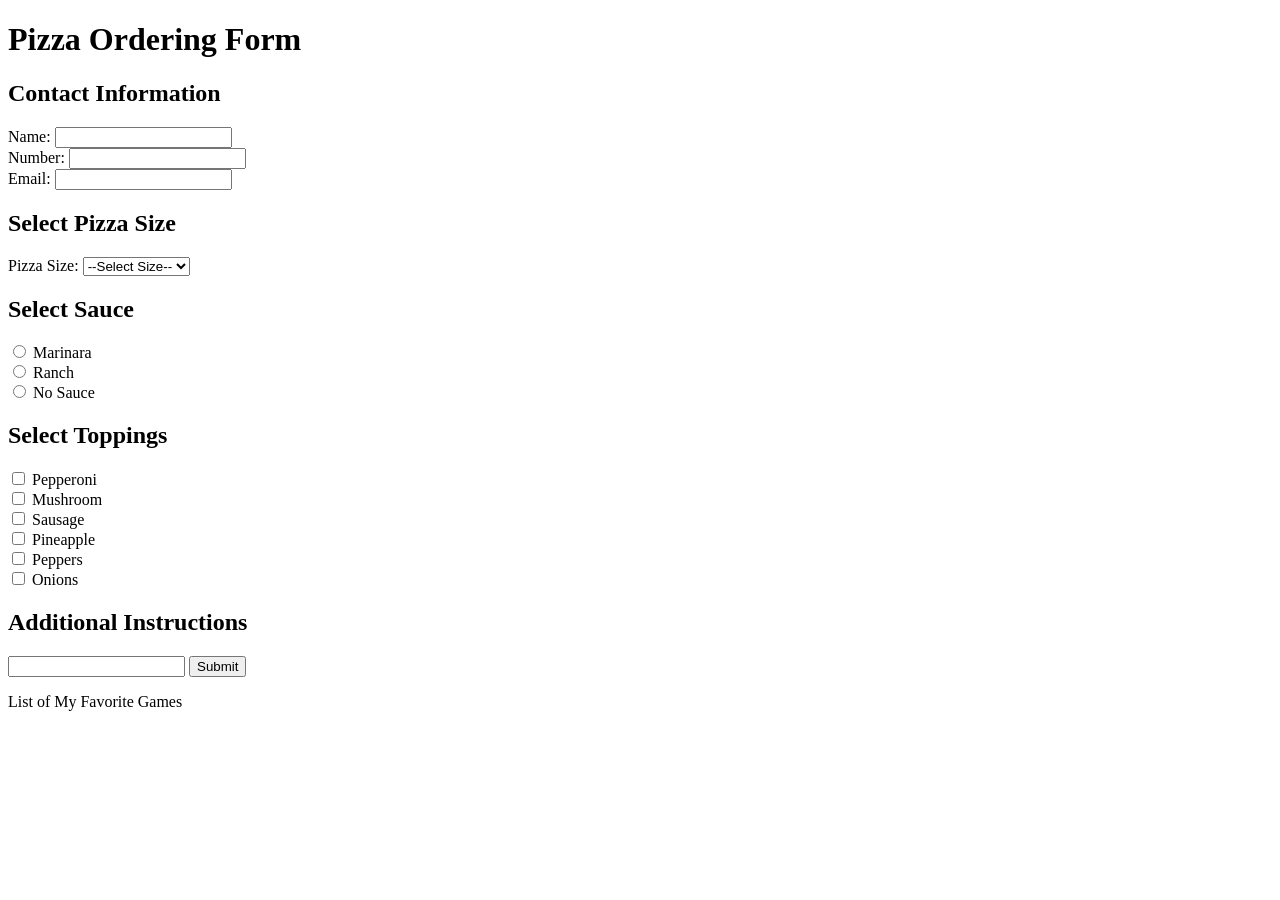
<file: pizza.html>
<!DOCTYPE html>
<html lang="en">
  <head>
    <meta charset="UTF-8">
    <meta name="viewport" content="width=device-width, initial-scale=1.0">
    <title>Pizza Ordering Form</title>
  </head>
  <body>
    <header>
      <h1>Pizza Ordering Form</h1>
    </header>
    <main>
      <div>
        <h2>Contact Information</h2>
        <label> Name:
          <input required type="text" name="name" />
        </label><br>
        <label> Number:
          <input required type="number" name="number" />
        </label><br>
        <label> Email:
          <input required type="email" name="email" />
        </label><br>
      </div>
      <div>
        <h2>Select Pizza Size</h2>
        <label>Pizza Size:
          <select>
            <option value="">--Select Size--</option>
            <option value="Medium">Medium</option>
            <option value="Large">Large</option>
            <option value="XLarge">XLarge</option>
          </select>
        </label>
      </div>
      <div>
        <h2>Select Sauce</h2>
        <input type="radio"> <label>Marinara</label><br>
        <input type="radio"> <label>Ranch</label><br>
        <input type="radio"> <label>No Sauce</label><br>
      </div>
      <div>
        <h2>Select Toppings</h2>
          <input type="Checkbox"> <label>Pepperoni</label><br>
          <input type="Checkbox"> <label>Mushroom</label><br>
          <input type="Checkbox"> <label>Sausage</label><br>
          <input type="Checkbox"> <label>Pineapple</label><br>
          <input type="Checkbox"> <label>Peppers</label><br>
          <input type="Checkbox"> <label>Onions</label><br>
      </div>
      <div>
        <h2>Additional Instructions</h2>
        <input type="textbox">
        <input type="submit">
      </div>
      <div>
        <p>List of My Favorite Games</p>
      </div>
    </main>
  </body>
</html>
</file>
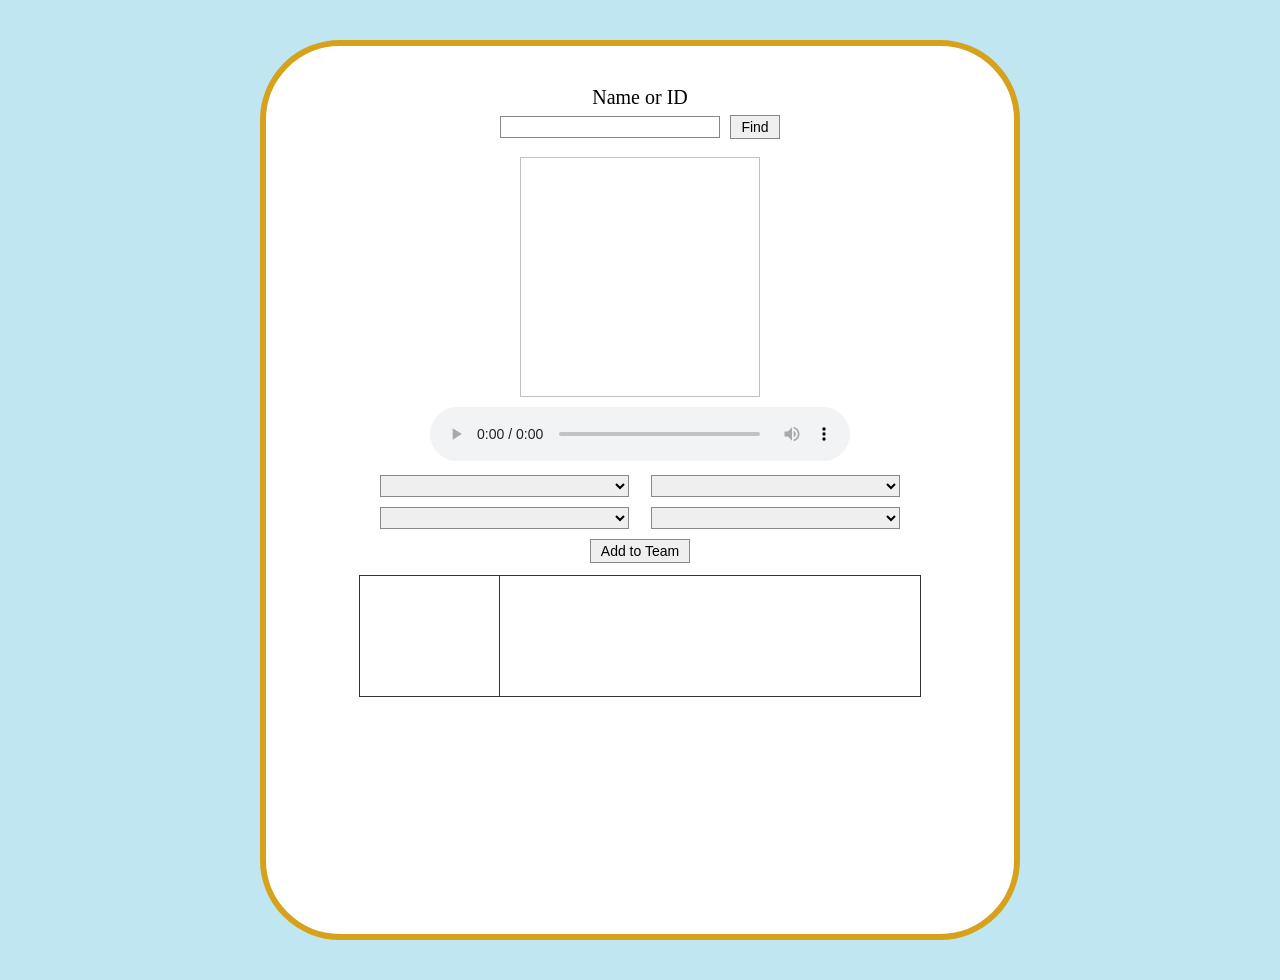
<file: PokeAPI.html>
<!doctype html>
<html lang="en">
<head>
  <meta charset="utf-8">
  <title>Pokemon Team Builder</title>
  <link rel="stylesheet" href="PokeAPI.css">
</head>

<body>
  <div class="page-wrap">
    <div class="panel">
      <h2>Name or ID</h2>
      <div class="search">
        <input id="query" type="text">
        <button id="findBtn">Find</button>
      </div>
      <img id="pokeImg" alt="">
      <audio id="cry" controls></audio>
      <div class="moves-grid">
        <select id="m1"></select>
        <select id="m2"></select>
        <select id="m3"></select>
        <select id="m4"></select>
      </div>
      <div class="add-wrap">
        <button id="addBtn">Add to Team</button>
      </div>
      <div class="team-box">
        <div id="teamLeft" class="team-left"></div>
        <div id="teamRight" class="team-right"></div>
      </div>
      <div id="status" class="status"></div>
      <div id="error" class="error"></div>
    </div>
  </div>
  <script src="PokeAPI.js"></script>
</body>
</html>
</file>
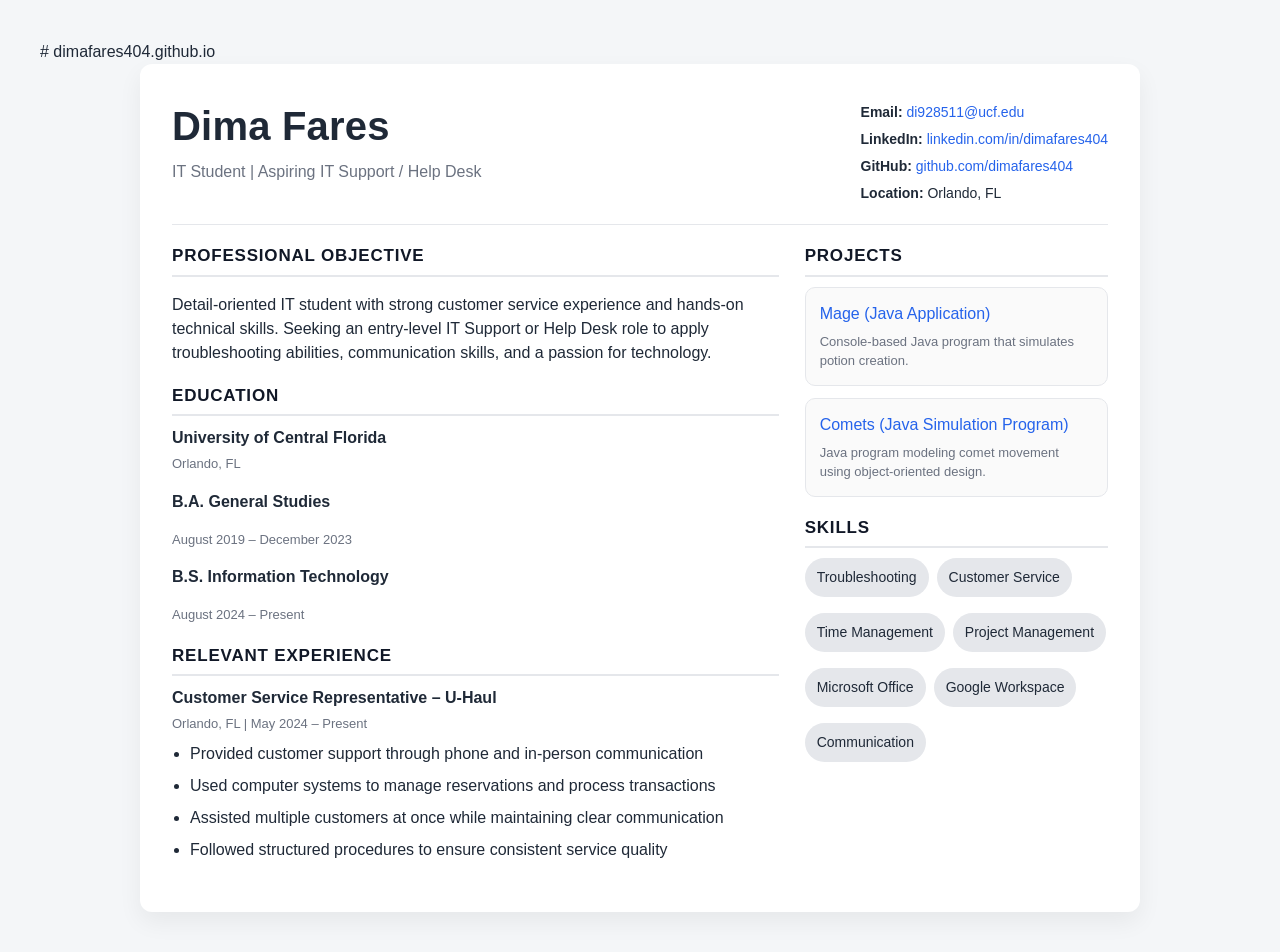
<file: resume.html>
# dimafares404.github.io
<!DOCTYPE html>
<html lang="en">
<head>
  <meta charset="UTF-8" />
  <meta name="viewport" content="width=device-width, initial-scale=1.0" />
  <title>Dima Fares - Resume</title>
  <link rel="stylesheet" href="styles.css" />
</head>
<body>
  <div class="container">
    <header class="header">
      <div class="header-top">
        <div class="header-main">
          <h1>Dima Fares</h1>
          <p class="subtitle">IT Student | Aspiring IT Support / Help Desk</p>
        </div>
        <div class="contact">
          <p><strong>Email:</strong> <a href="mailto:di928511@ucf.edu">di928511@ucf.edu</a></p>
          <p><strong>LinkedIn:</strong> <a href="https://www.linkedin.com/in/dimafares404/" target="_blank">linkedin.com/in/dimafares404</a></p>
          <p><strong>GitHub:</strong> <a href="https://github.com/dimafares404" target="_blank">github.com/dimafares404</a></p>
          <p><strong>Location:</strong> Orlando, FL</p>
        </div>
      </div>
    </header>
    <main class="grid">
      <div class="col-left">
        <section class="section">
          <h2>Professional Objective</h2>
          <p>
            Detail-oriented IT student with strong customer service experience and hands-on technical skills.
            Seeking an entry-level IT Support or Help Desk role to apply troubleshooting abilities, communication
            skills, and a passion for technology.
          </p>
        </section>
        <section class="section">
          <h2>Education</h2>
          <div class="item">
            <h3>University of Central Florida</h3>
            <p class="location">Orlando, FL</p>
            <p><strong>B.A. General Studies</strong></p>
            <p class="date">August 2019 – December 2023</p>
            <p><strong>B.S. Information Technology</strong></p>
            <p class="date">August 2024 – Present</p>
          </div>
        </section>
        <section class="section">
          <h2>Relevant Experience</h2>
          <div class="item">
            <h3>Customer Service Representative – U-Haul</h3>
            <p class="date">Orlando, FL | May 2024 – Present</p>
            <ul>
              <li>Provided customer support through phone and in-person communication</li>
              <li>Used computer systems to manage reservations and process transactions</li>
              <li>Assisted multiple customers at once while maintaining clear communication</li>
              <li>Followed structured procedures to ensure consistent service quality</li>
            </ul>
          </div>
        </section>
      </div>
      <aside class="col-right">
        <section class="section">
          <h2>Projects</h2>
          <ul class="projects">
            <li>
              <a href="https://dimafares404.github.io/project1.html" target="_blank">Mage (Java Application)</a>
              <p>Console-based Java program that simulates potion creation.</p>
            </li>
            <li>
              <a href="https://dimafares404.github.io/project2.html" target="_blank">Comets (Java Simulation Program)</a>
              <p>Java program modeling comet movement using object-oriented design.</p>
            </li>
          </ul>
        </section>
        <section class="section">
          <h2>Skills</h2>
          <ul class="skills">
            <li>Troubleshooting</li>
            <li>Customer Service</li>
            <li>Time Management</li>
            <li>Project Management</li>
            <li>Microsoft Office</li>
            <li>Google Workspace</li>
            <li>Communication</li>
          </ul>
        </section>
      </aside>
    </main>
  </div>
</body>
</html>
</file>
<file: CSSPositioning.css>
body {
  margin: 0;
  font-family: Arial, sans-serif;
}

#jumpMenu {
  position: fixed;
  top: 0;
  left: 0;
  width: 12%;
  height: 100%;
  background: #d7a12a;
  padding: 20px 15px;
  overflow: hidden;
  text-align: center;
}

#jumpMenu a {
  display: block;
  margin: 18px 0;
  color: blue;
  text-decoration: underline;
  font-size: 18px;
}

main {
  margin-left: 15%; 
}

header {
  position: fixed;
  top: 0;
  left: 15%;
  width: 87%;
  background: red;
  padding: 0;
  border-bottom: 6px solid black;
  text-align: center;
}

header p {
  font-size: 32px;
  font-weight: bold;
  margin: 0;
  padding: 20px 0;
}

header nav {
  background: black;
  margin: 0;        
  width: 100%;
  padding: 10px 0;
}

header button {
  background: blue;
  color: white;
  border: 1px solid black;
  padding: 5px 26px;
  font-size: 20px;
  margin: 0 16px;
}

h1 {
  margin-top: 160px;
  margin-bottom: 30px;
  text-align: center;
  font-family: Georgia, serif;
  font-size: 54px;
}

#container {
  display: flex;
  flex-wrap: wrap;
  justify-content: space-evenly;
  padding-bottom: 170px;
  width: 90%;
  padding: 0 30px 170px 30px; 
}

#container article {
  width: 300px;
  border: none;
  background: none;
  padding: 0;         
  margin: 10px;
}

#container article h2 {
  margin: 0 0 10px 0;
  font-size: 22px;
}

#container article p {
  margin: 0 0 12px 0;
  font-size: 13px;
  line-height: 1.4;
}

#thanks {
  position: fixed;
  right: 0;
  bottom: 0;
  margin: 0;
  background: lightblue;
  border: 1px solid black;
  padding: 18px 20px;
  font-family: Georgia, serif;
  font-size: 25px;
  z-index: 99;
}
</file>
<file: 5_css1.css>
body{
  margin: 0;
  background: lightblue;
  font-family: Arial, Helvetica, sans-serif;
  color: black;
}

h1{
  text-align: center;
  font-size: 50px;
  font-weight: 800;
  margin: 20px 0 15px;
}

article{
  margin: 0 30px 30px;
}

h2{
  font-size: 30px;
  font-weight: 750;
  margin: 10px 0 10px;
}

h3{
  font-size: 15px;
  font-weight: 700;
  margin: 14px 0 8px;
}

p{
  font-size: 12px;
  margin: 0 0 12px;
}

#paragraph2{
  background: white;
  border: 3px solid green;
  padding: 10px 15px;
  width: 75%;
  margin: 10px auto 15px;
}

p.blue{
  background: darkblue;
  color: white;
  padding: 10px 15px;
  margin: 0 0 10px;
}

a{
  color: blue;
}

ol{
  margin: 6px 0 18px;
  padding: 0;
  list-style: none;
  counter-reset: item;
}
ol li{
  font-size: 12px;
  margin: 2px 0;
}
ol li::before{
  counter-increment: item;
  content: counter(item, decimal-leading-zero) ". ";
}

table{
  border-collapse: collapse;
  background: white;
  font-size: 11px;
  width: 360px;
}

th, td{
  border: 1px solid black;
  padding: 4px 6px;
  vertical-align: top;
}

th{
  background: lightgrey;
  font-weight: 800;
  text-align: left;
}

a:last-of-type{
  color: purple;
}
</file>
<file: 7_transition.css>
* {
  box-sizing: border-box;
}

html, body {
  overflow-x: hidden;
}

body {
  margin: 0;
  background: white;
  font-family: Arial, sans-serif;
}

#menuItems {
  position: fixed;
  top: 0;
  left: 0;
  width: 200px;
  height: 100vh;
  background: black;
}

main {
  margin-left: 200px;
  padding-left: 40px;
  padding-right: 40px;
  min-height: 100vh;
}

header {
  background: red;
  height: 100px;
  display: flex;
  align-items: center;
  justify-content: center;
}

header p {
  margin: 0;
  font-size: 40px;
  color: black;
}

h1 {
  text-align: center;
  font-family: "Times New Roman", Times, serif;
  font-size: 42px;
  margin: 25px 0 35px 0;
  color: black;
}

#menuItems button {
  width: 200px;
  display: block;
  background: #001dff;
  color: white;
  border: 1px solid black;
  font-size: 18px;
  padding: 16px 10px;
  cursor: pointer;
}

#menuItems button:hover {
  background: #b8860b;
}

#jumpMenu {
  list-style: none;
  margin: 0 auto;
  padding: 10px 0;
  background: #d4a72c;
  border: 1px solid black;
  display: none;
  width: 150px;
}

#recentArticles:hover + #jumpMenu {
  display: block;
}

#jumpMenu:hover {
  display: block;
}

#jumpMenu li a {
  display: block;
  padding: 2px 10px;
  text-decoration: none;
  color: #001dff;
  font-size: 18px;
}

#jumpMenu li a:hover {
  background: #001dff;
  color: white;
}

#container {
  width: 100%;
  max-width: 1100px;
  margin: 0 auto;
  display: grid;
  grid-template-columns: repeat(4, 1fr);
  column-gap: 60px;
  row-gap: 55px;
  padding: 0 30px 90px 30px;
}

#container article {
  color: #bdbdbd;
  transition: color 2s, transform 2s;
  transform: scale(1);
  transform-origin: top center;
  position: relative;
  z-index: 1;
}

#container article:hover {
  color: #333;
  transform: scale(1.18);
  z-index: 10;
}

#container article h2 {
  margin: 0 0 12px 0;
  font-size: 20px;
  color: #a9a9a9;
  font-weight: bold;
}

#container article p {
  margin: 0 0 14px 0;
  line-height: 1.25;
  font-size: 13px;
}

#container article > p:first-of-type::first-letter {
  font-family: "Times New Roman", Times, serif;
  font-size: 36px;
}

#container article p:last-of-type a {
  color: #001dff;
  text-decoration: underline;
  font-size: 13px;
}

#container article p:last-of-type a::after {
  content: "";
  display: inline-block;
  width: 14px;
  height: 14px;
  margin-left: 6px;
  background-image: url("images/arrowarrow.png");
  background-size: contain;
  background-repeat: no-repeat;
  vertical-align: text-bottom;
}

#thanks {
  position: fixed;
  right: 0;
  bottom: 0;
  margin: 0;
  background: lightblue;
  border: 1px solid black;
  padding: 18px 20px;
  font-family: Georgia, serif;
  font-size: 25px;
  z-index: 99;
}

#thanks a {
  font-family: "Times New Roman", Times, serif;
  font-size: 34px;
  color: #001dff;
  text-decoration: underline;
}

footer {
  border-top: 2px solid #cfcfcf;
  margin-top: 30px;
  padding: 18px 0 40px 0;
}
</file>
<file: 10_css.css>
#showArea
{
    display: flex;
    flex-direction: column;
    width: 75%;
    margin: auto;
    margin-top: 30px;
}

#toggleButtons
{
    margin: auto;
    display: flex;
    width: 20%;
    justify-content: space-evenly;
}

#toggleButtons > *
{
    height: 50px;
    border-radius: 10px;
}

form#newContent{
    display: none;
    flex-direction: column;
    margin: auto;
    width: 75%;
    align-items: center;
}

form#filterContent{
    display: block;
    margin: auto;
}

.formRow
{
    width: 400px;
    font-size: 1.3em;
}

article.opinion{
    border: 1px solid red;
}

article.recipe{
    border: 1px solid lightskyblue;
}

article.update{
    border: 1px solid lightseagreen;
}

.marker
{
    float:right;
    font-size: 1.5em;
}

.date
{
    float:left;
    font-size: 1.5em;
}


.opinion .marker
{
    background-color: red;
}

.recipe .marker
{
    background-color: lightskyblue;
}

.update .marker
{
    background-color: lightseagreen;
}




body{
    padding: 0;
    margin: 0;
    width: 100%;
}

main{
    width: 100%;
}

main h1
{
    text-align: center;
    font-size: clamp(12px, 4vw, 24px);
}


header{
    background-color: goldenrod;
    text-align: center;
    position: sticky;
    top: 0px;
    font-size: 2.5vw;
    width: 100%;
    margin: 0;
    border: 1px solid black;
    font-family: 'Trebuchet MS', 'Lucida Sans Unicode', 'Lucida Grande', 'Lucida Sans', Arial, sans-serif;
}

main > div#articleList
{
    display:flex;
    flex-wrap: wrap;
    align-items: stretch;
    justify-content: center;
    font-family:'Lucida Sans', 'Lucida Sans Regular', 'Lucida Grande', 'Lucida Sans Unicode', Geneva, Verdana, sans-serif
}

article{
    width: 30%;
    margin-left:1.5%;
    margin-right: 1.5%;
    text-align: justify;
    font-size: clamp(8px, 1.5vw, 12px);
    border-radius: 5px;
}



footer
{
    padding-top: 5vh;
    font-size: 2vw;
    padding-bottom: 10vh;
    color: white;
    background-color: black;
}

a:visited
{
    color: darkblue;
}

footer p{
    text-align: center;
    margin: auto;
    width: 50%;
    
}

address > div
{
    display: grid;
    grid-template-columns: auto auto;
    justify-content: space-evenly;
    width: 75%;
    margin: auto;
}

nav{
    display: flex;
    flex-wrap: nowrap;
    width: 100%;
    margin: 0;
    padding: 0;
    justify-content: space-evenly;
    background-color: black;
}

nav button
{
    color:white;
    background-color: blue;
    text-decoration: none;
    font-size: 1.5vw;
    display: inline;
    width: 20%;
    padding: 1vw 0vw;
    text-wrap-mode: nowrap;
}

nav button:hover{
    background-color:darkgoldenrod;
}

nav button:active{
    background-color: gold;
}





@media screen and (max-width: 600px) {
    article{
        width: 75%;
        margin: auto;
    }
}

@media screen and (max-width: 1000px){

    main{
        width: 100%;
    }

    header{
        width: 100%;
    }
}
</file>
<file: PokeAPI.css>
body{
  margin:0;
  font-family: "Times New Roman", Times, serif;
  background:#ffffff;
}

.page-wrap{
  background:#bfe6f1;
  padding:40px 0;
  min-height:100vh;
  display:flex;
  justify-content:center;
}

.panel{
  width:760px;
  background:#fff;
  border:6px solid #d7a21b;
  border-radius:80px;
  padding:40px 60px 28px;
  box-sizing:border-box;
  text-align:center;
}

h2{
  margin:0 0 6px;
  font-weight: normal;
  font-size: 20px;
}

.search{
  display:flex;
  justify-content:center;
  gap:10px;
  align-items:center;
  margin-bottom:18px;
}

input{
  width:220px;
  height:22px;
  font-size:14px;
  padding:2px 6px;
  box-sizing:border-box;
  border:1px solid #888;
}

button{
  border:1px solid #888;
  background:#efefef;
  padding:3px 10px;
  font-size:14px;
  cursor:pointer;
}

#pokeImg{
  width:240px;
  height:240px;
  object-fit:contain;
  display:block;
  margin:10px auto 10px;
}

#cry{
  width:420px;
  margin:6px auto 10px;
  display:block;
}

.moves-grid{
  width:520px;
  margin:14px auto 10px;
  display:grid;
  grid-template-columns: 1fr 1fr;
  gap:10px 22px;
}

select{
  width:100%;
  height:22px;
  border:1px solid #888;
  font-size:14px;
}

.add-wrap{
  margin:10px 0 12px;
}

.team-box{
  width:560px;
  margin:0 auto;
  border:1px solid #333;
  display:grid;
  grid-template-columns: 140px 1fr;
  min-height:120px;
}

.team-left{
  border-right:1px solid #333;
}

.team-right{
  text-align:left;
  padding:0;
  box-sizing:border-box;
  font-size:16px;
}

.team-left, .team-right{
  display: grid;
  grid-auto-rows: 70px;
}

.team-row{
  display:flex;
  justify-content:center;
  align-items:center;
  height:70px;
  border-bottom:1px solid #333;
}

.team-row:last-child{
  border-bottom:none;
}

.team-thumb{
  width:52px;
  height:52px;
  object-fit:contain;
}

.moves-list{
  margin:0;
  padding-left:22px;
  line-height:1.1;
}

.right-row{
  border-bottom:1px solid #333;
  height:70px;            
  display:flex;           
  align-items:center;
  padding:0 14px;         
  box-sizing:border-box;
}

.right-row:last-child{
  border-bottom:none;
}

.status{
  font-family: Arial, sans-serif;
  font-size:12px;
  color:#555;
  margin-top:10px;
}

.error{
  font-family: Arial, sans-serif;
  font-size:12px;
  color:#b00020;
  margin-top:6px;
}
</file>
<file: styles.css>
:root {
  --bg: #f4f6f8;
  --card: #ffffff;
  --text: #1f2937;
  --muted: #6b7280;
  --accent: #2563eb;
  --border: #e5e7eb;
}

* {
  box-sizing: border-box;
}

body {
  font-family: Arial, Helvetica, sans-serif;
  background-color: var(--bg);
  margin: 0;
  padding: 16px; 
  color: var(--text);
  line-height: 1.5;
}

.container {
  max-width: 1000px;
  margin: 0 auto;
  background-color: var(--card);
  padding: 18px;
  border-radius: 12px;
  box-shadow: 0 10px 25px rgba(0,0,0,0.06);
}

.header {
  margin-bottom: 18px;
  border-bottom: 1px solid var(--border);
  padding-bottom: 14px;
}

.header-top {
  display: flex;
  flex-direction: column; 
  gap: 12px;
}

.header h1 {
  margin: 0 0 4px 0;
  font-size: 28px;
  letter-spacing: 0.2px;
}

.subtitle {
  margin: 0;
  color: var(--muted);
  font-size: 14px;
}

.contact p {
  margin: 6px 0;
  font-size: 14px;
  color: var(--text);
}

a {
  color: var(--accent);
  text-decoration: none;
  word-break: break-word;
}

a:hover {
  text-decoration: underline;
}

.grid {
  display: block; 
}

.section {
  margin-bottom: 18px;
}

.section h2 {
  margin: 0 0 10px 0;
  font-size: 16px;
  text-transform: uppercase;
  letter-spacing: 0.8px;
  color: #111827;
  padding-bottom: 6px;
  border-bottom: 2px solid var(--border);
}

.item h3 {
  margin: 0 0 4px 0;
  font-size: 16px;
}

.location, .date {
  font-size: 13px;
  color: var(--muted);
  margin: 2px 0 8px 0;
}

ul {
  padding-left: 18px;
  margin: 8px 0 0 0;
}

ul li {
  margin-bottom: 8px;
}

.projects {
  list-style: none;
  padding-left: 0;
  margin: 0;
}

.projects li {
  border: 1px solid var(--border);
  border-radius: 10px;
  padding: 12px;
  margin-bottom: 12px;
  background: #fafafa;
}

.projects p {
  margin: 6px 0 0 0;
  color: var(--muted);
  font-size: 13px;
}

.skills {
  display: flex;
  flex-wrap: wrap;
  gap: 8px;
  padding-left: 0;
  margin: 0;
  list-style: none;
}

.skills li {
  background-color: #e5e7eb;
  padding: 8px 10px;
  border-radius: 999px;
  font-size: 13px;
}

@media (min-width: 900px) {
  body {
    padding: 40px;
  }

  .container {
    padding: 32px;
  }

  .header-top {
    flex-direction: row;       
    justify-content: space-between;
    align-items: flex-start;
    gap: 24px;
  }

  .header h1 {
    font-size: 40px;
  }

  .subtitle {
    font-size: 16px;
  }

  .grid {
    display: grid;
    grid-template-columns: 2fr 1fr; /* left wider than right */
    gap: 26px;
    align-items: start;
  }

  .col-right {
    position: sticky;
    top: 24px;
  }

  .section h2 {
    font-size: 17px;
  }

  .projects li {
    padding: 14px;
  }

  .skills li {
    font-size: 14px;
    padding: 9px 12px;
  }
}

@media (max-width: 420px) {
  .header h1 {
    font-size: 24px;
  }

  .container {
    padding: 14px;
  }

  .skills li {
    font-size: 12px;
  }
}
</file>
